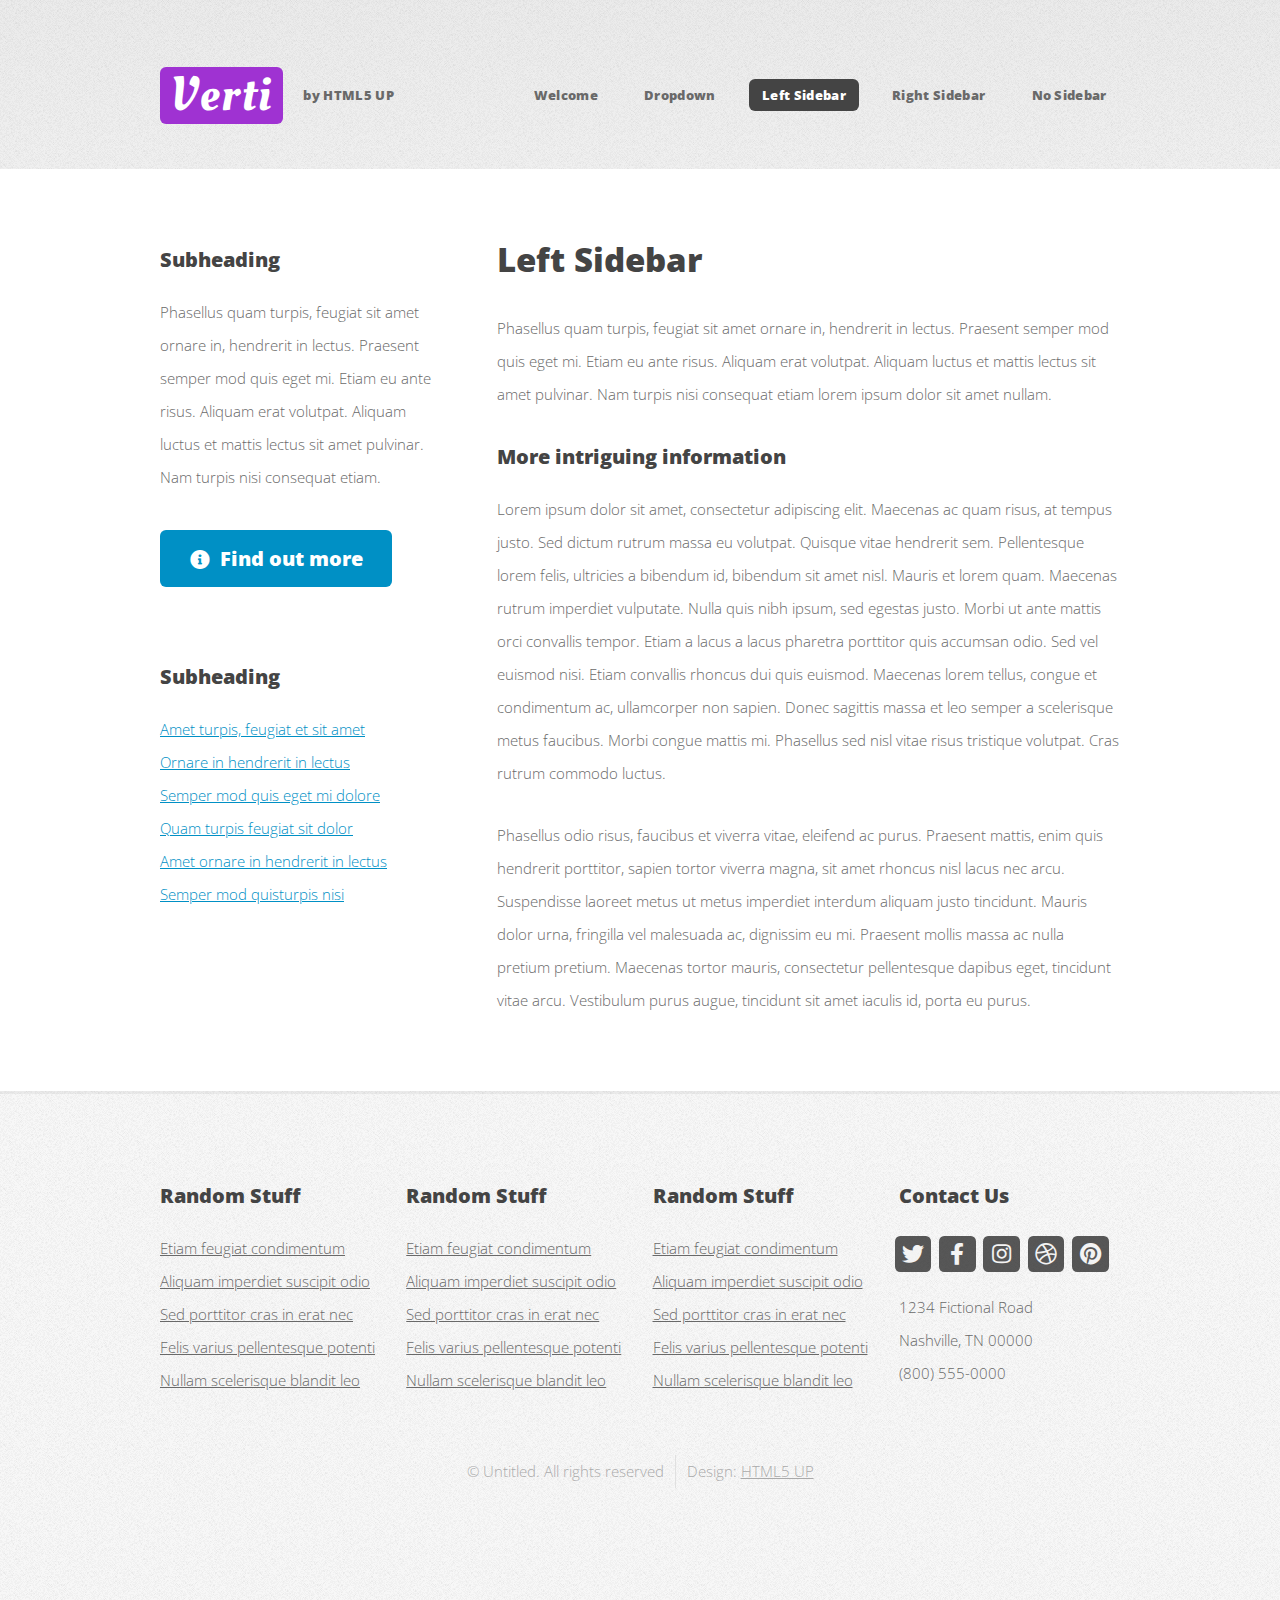
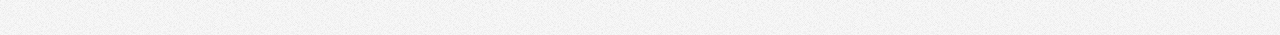
<file: left-sidebar.html>
<!DOCTYPE HTML>
<!--
	Verti by HTML5 UP
	html5up.net | @ajlkn
	Free for personal and commercial use under the CCA 3.0 license (html5up.net/license)
-->
<html>
	<head>
		<title>Verti by HTML5 UP</title>
		<meta charset="utf-8" />
		<meta name="viewport" content="width=device-width, initial-scale=1, user-scalable=no" />
		<link rel="stylesheet" href="assets/css/main.css" />
	</head>
	<body class="is-preload left-sidebar">
		<div id="page-wrapper">

			<!-- Header -->
				<div id="header-wrapper">
					<header id="header" class="container">

						<!-- Logo -->
							<div id="logo">
								<h1><a href="index.html">Verti</a></h1>
								<span>by HTML5 UP</span>
							</div>

						<!-- Nav -->
							<nav id="nav">
								<ul>
									<li><a href="index.html">Welcome</a></li>
									<li>
										<a href="#">Dropdown</a>
										<ul>
											<li><a href="#">Lorem ipsum dolor</a></li>
											<li><a href="#">Magna phasellus</a></li>
											<li>
												<a href="#">Phasellus consequat</a>
												<ul>
													<li><a href="#">Lorem ipsum dolor</a></li>
													<li><a href="#">Phasellus consequat</a></li>
													<li><a href="#">Magna phasellus</a></li>
													<li><a href="#">Etiam dolore nisl</a></li>
												</ul>
											</li>
											<li><a href="#">Veroeros feugiat</a></li>
										</ul>
									</li>
									<li class="current"><a href="left-sidebar.html">Left Sidebar</a></li>
									<li><a href="right-sidebar.html">Right Sidebar</a></li>
									<li><a href="no-sidebar.html">No Sidebar</a></li>
								</ul>
							</nav>

					</header>
				</div>

			<!-- Main -->
				<div id="main-wrapper">
					<div class="container">
						<div class="row gtr-200">
							<div class="col-4 col-12-medium">
								<div id="sidebar">

									<!-- Sidebar -->
										<section>
											<h3>Subheading</h3>
											<p>Phasellus quam turpis, feugiat sit amet ornare in, hendrerit in lectus.
											Praesent semper mod quis eget mi. Etiam eu ante risus. Aliquam erat volutpat.
											Aliquam luctus et mattis lectus sit amet pulvinar. Nam turpis nisi
											consequat etiam.</p>
											<footer>
												<a href="#" class="button icon solid fa-info-circle">Find out more</a>
											</footer>
										</section>

										<section>
											<h3>Subheading</h3>
											<ul class="style2">
												<li><a href="#">Amet turpis, feugiat et sit amet</a></li>
												<li><a href="#">Ornare in hendrerit in lectus</a></li>
												<li><a href="#">Semper mod quis eget mi dolore</a></li>
												<li><a href="#">Quam turpis feugiat sit dolor</a></li>
												<li><a href="#">Amet ornare in hendrerit in lectus</a></li>
												<li><a href="#">Semper mod quisturpis nisi</a></li>
											</ul>
										</section>

								</div>
							</div>
							<div class="col-8 col-12-medium imp-medium">
								<div id="content">

									<!-- Content -->
										<article>

											<h2>Left Sidebar</h2>

											<p>Phasellus quam turpis, feugiat sit amet ornare in, hendrerit in lectus.
											Praesent semper mod quis eget mi. Etiam eu ante risus. Aliquam erat volutpat.
											Aliquam luctus et mattis lectus sit amet pulvinar. Nam turpis nisi
											consequat etiam lorem ipsum dolor sit amet nullam.</p>

											<h3>More intriguing information</h3>
											<p>Lorem ipsum dolor sit amet, consectetur adipiscing elit. Maecenas ac quam risus, at tempus
											justo. Sed dictum rutrum massa eu volutpat. Quisque vitae hendrerit sem. Pellentesque lorem felis,
											ultricies a bibendum id, bibendum sit amet nisl. Mauris et lorem quam. Maecenas rutrum imperdiet
											vulputate. Nulla quis nibh ipsum, sed egestas justo. Morbi ut ante mattis orci convallis tempor.
											Etiam a lacus a lacus pharetra porttitor quis accumsan odio. Sed vel euismod nisi. Etiam convallis
											rhoncus dui quis euismod. Maecenas lorem tellus, congue et condimentum ac, ullamcorper non sapien.
											Donec sagittis massa et leo semper a scelerisque metus faucibus. Morbi congue mattis mi.
											Phasellus sed nisl vitae risus tristique volutpat. Cras rutrum commodo luctus.</p>

											<p>Phasellus odio risus, faucibus et viverra vitae, eleifend ac purus. Praesent mattis, enim
											quis hendrerit porttitor, sapien tortor viverra magna, sit amet rhoncus nisl lacus nec arcu.
											Suspendisse laoreet metus ut metus imperdiet interdum aliquam justo tincidunt. Mauris dolor urna,
											fringilla vel malesuada ac, dignissim eu mi. Praesent mollis massa ac nulla pretium pretium.
											Maecenas tortor mauris, consectetur pellentesque dapibus eget, tincidunt vitae arcu.
											Vestibulum purus augue, tincidunt sit amet iaculis id, porta eu purus.</p>

										</article>

								</div>
							</div>
						</div>
					</div>
				</div>

			<!-- Footer -->
				<div id="footer-wrapper">
					<footer id="footer" class="container">
						<div class="row">
							<div class="col-3 col-6-medium col-12-small">

								<!-- Links -->
									<section class="widget links">
										<h3>Random Stuff</h3>
										<ul class="style2">
											<li><a href="#">Etiam feugiat condimentum</a></li>
											<li><a href="#">Aliquam imperdiet suscipit odio</a></li>
											<li><a href="#">Sed porttitor cras in erat nec</a></li>
											<li><a href="#">Felis varius pellentesque potenti</a></li>
											<li><a href="#">Nullam scelerisque blandit leo</a></li>
										</ul>
									</section>

							</div>
							<div class="col-3 col-6-medium col-12-small">

								<!-- Links -->
									<section class="widget links">
										<h3>Random Stuff</h3>
										<ul class="style2">
											<li><a href="#">Etiam feugiat condimentum</a></li>
											<li><a href="#">Aliquam imperdiet suscipit odio</a></li>
											<li><a href="#">Sed porttitor cras in erat nec</a></li>
											<li><a href="#">Felis varius pellentesque potenti</a></li>
											<li><a href="#">Nullam scelerisque blandit leo</a></li>
										</ul>
									</section>

							</div>
							<div class="col-3 col-6-medium col-12-small">

								<!-- Links -->
									<section class="widget links">
										<h3>Random Stuff</h3>
										<ul class="style2">
											<li><a href="#">Etiam feugiat condimentum</a></li>
											<li><a href="#">Aliquam imperdiet suscipit odio</a></li>
											<li><a href="#">Sed porttitor cras in erat nec</a></li>
											<li><a href="#">Felis varius pellentesque potenti</a></li>
											<li><a href="#">Nullam scelerisque blandit leo</a></li>
										</ul>
									</section>

							</div>
							<div class="col-3 col-6-medium col-12-small">

								<!-- Contact -->
									<section class="widget contact">
										<h3>Contact Us</h3>
										<ul>
											<li><a href="#" class="icon brands fa-twitter"><span class="label">Twitter</span></a></li>
											<li><a href="#" class="icon brands fa-facebook-f"><span class="label">Facebook</span></a></li>
											<li><a href="#" class="icon brands fa-instagram"><span class="label">Instagram</span></a></li>
											<li><a href="#" class="icon brands fa-dribbble"><span class="label">Dribbble</span></a></li>
											<li><a href="#" class="icon brands fa-pinterest"><span class="label">Pinterest</span></a></li>
										</ul>
										<p>1234 Fictional Road<br />
										Nashville, TN 00000<br />
										(800) 555-0000</p>
									</section>

							</div>
						</div>
						<div class="row">
							<div class="col-12">
								<div id="copyright">
									<ul class="menu">
										<li>&copy; Untitled. All rights reserved</li><li>Design: <a href="http://html5up.net">HTML5 UP</a></li>
									</ul>
								</div>
							</div>
						</div>
					</footer>
				</div>

			</div>

		<!-- Scripts -->

			<script src="assets/js/jquery.min.js"></script>
			<script src="assets/js/jquery.dropotron.min.js"></script>
			<script src="assets/js/browser.min.js"></script>
			<script src="assets/js/breakpoints.min.js"></script>
			<script src="assets/js/util.js"></script>
			<script src="assets/js/main.js"></script>

	</body>
</html>
</file>
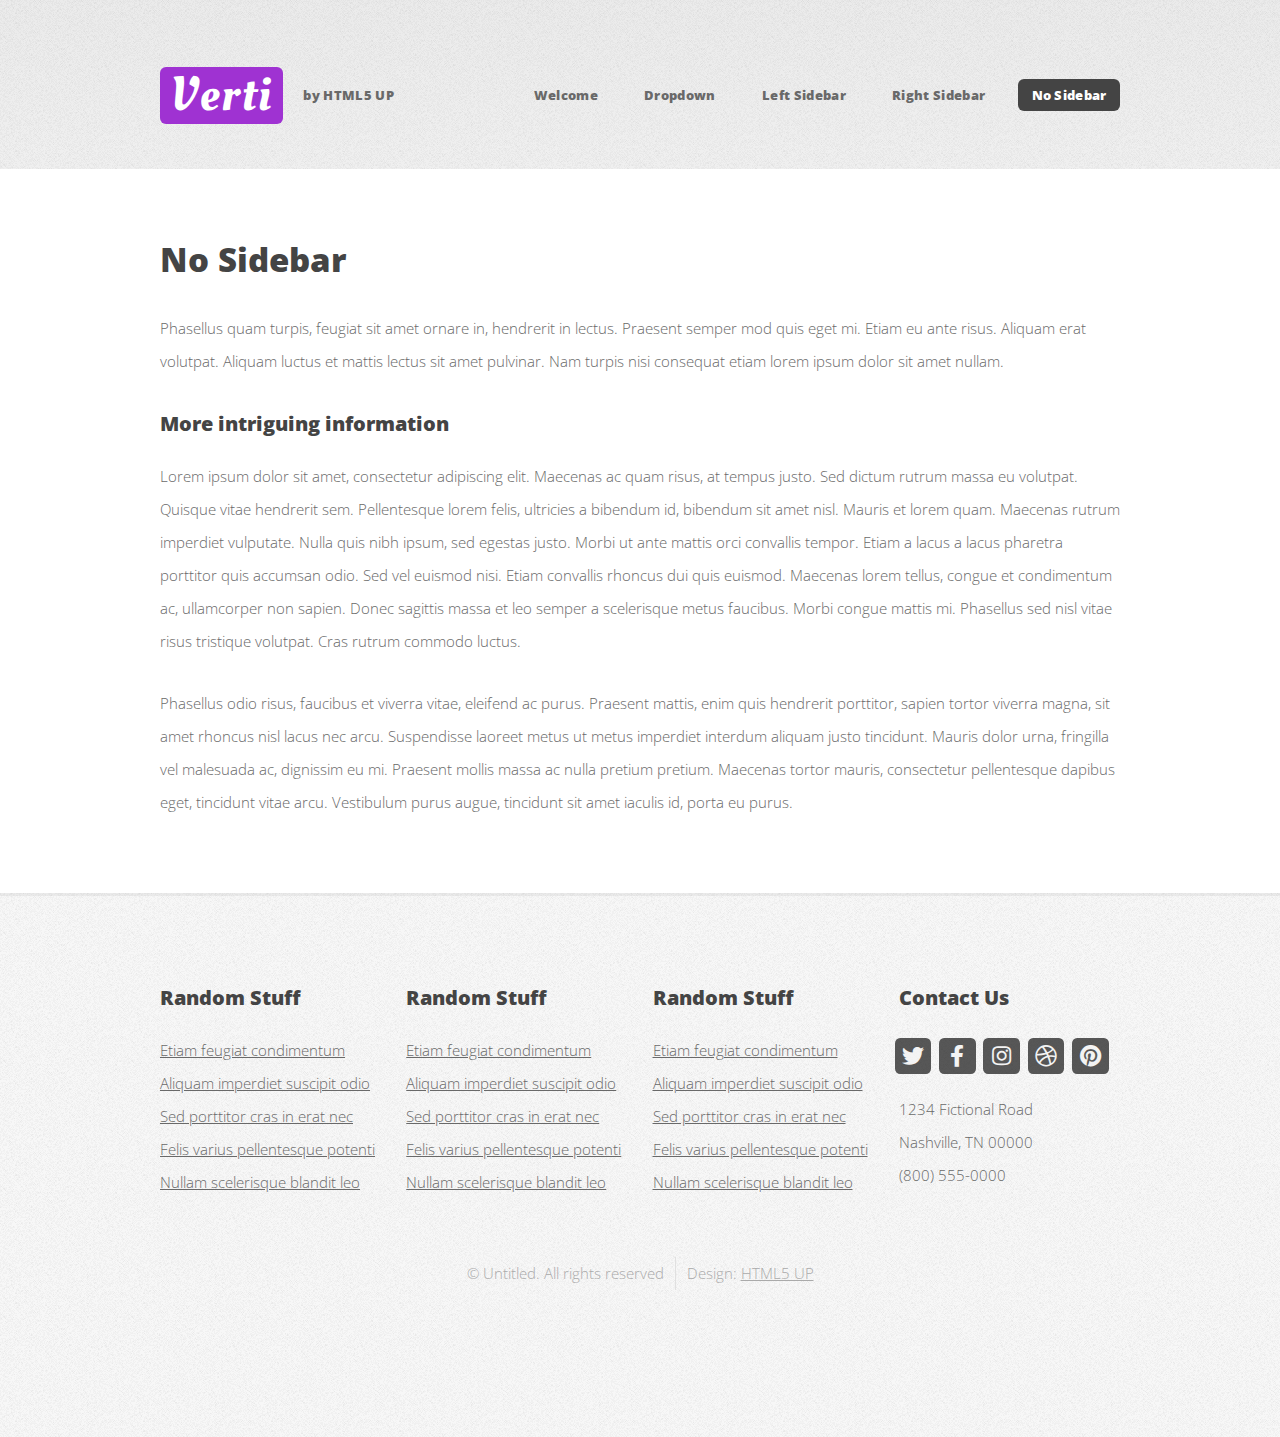
<file: no-sidebar.html>
<!DOCTYPE HTML>
<!--
	Verti by HTML5 UP
	html5up.net | @ajlkn
	Free for personal and commercial use under the CCA 3.0 license (html5up.net/license)
-->
<html>
	<head>
		<title>Verti by HTML5 UP</title>
		<meta charset="utf-8" />
		<meta name="viewport" content="width=device-width, initial-scale=1, user-scalable=no" />
		<link rel="stylesheet" href="assets/css/main.css" />
	</head>
	<body class="is-preload no-sidebar">
		<div id="page-wrapper">

			<!-- Header -->
				<div id="header-wrapper">
					<header id="header" class="container">

						<!-- Logo -->
							<div id="logo">
								<h1><a href="index.html">Verti</a></h1>
								<span>by HTML5 UP</span>
							</div>

						<!-- Nav -->
							<nav id="nav">
								<ul>
									<li><a href="index.html">Welcome</a></li>
									<li>
										<a href="#">Dropdown</a>
										<ul>
											<li><a href="#">Lorem ipsum dolor</a></li>
											<li><a href="#">Magna phasellus</a></li>
											<li>
												<a href="#">Phasellus consequat</a>
												<ul>
													<li><a href="#">Lorem ipsum dolor</a></li>
													<li><a href="#">Phasellus consequat</a></li>
													<li><a href="#">Magna phasellus</a></li>
													<li><a href="#">Etiam dolore nisl</a></li>
												</ul>
											</li>
											<li><a href="#">Veroeros feugiat</a></li>
										</ul>
									</li>
									<li><a href="left-sidebar.html">Left Sidebar</a></li>
									<li><a href="right-sidebar.html">Right Sidebar</a></li>
									<li class="current"><a href="no-sidebar.html">No Sidebar</a></li>
								</ul>
							</nav>

					</header>
				</div>

			<!-- Main -->
				<div id="main-wrapper">
					<div class="container">
						<div id="content">

							<!-- Content -->
								<article>

									<h2>No Sidebar</h2>

									<p>Phasellus quam turpis, feugiat sit amet ornare in, hendrerit in lectus.
									Praesent semper mod quis eget mi. Etiam eu ante risus. Aliquam erat volutpat.
									Aliquam luctus et mattis lectus sit amet pulvinar. Nam turpis nisi
									consequat etiam lorem ipsum dolor sit amet nullam.</p>

									<h3>More intriguing information</h3>
									<p>Lorem ipsum dolor sit amet, consectetur adipiscing elit. Maecenas ac quam risus, at tempus
									justo. Sed dictum rutrum massa eu volutpat. Quisque vitae hendrerit sem. Pellentesque lorem felis,
									ultricies a bibendum id, bibendum sit amet nisl. Mauris et lorem quam. Maecenas rutrum imperdiet
									vulputate. Nulla quis nibh ipsum, sed egestas justo. Morbi ut ante mattis orci convallis tempor.
									Etiam a lacus a lacus pharetra porttitor quis accumsan odio. Sed vel euismod nisi. Etiam convallis
									rhoncus dui quis euismod. Maecenas lorem tellus, congue et condimentum ac, ullamcorper non sapien.
									Donec sagittis massa et leo semper a scelerisque metus faucibus. Morbi congue mattis mi.
									Phasellus sed nisl vitae risus tristique volutpat. Cras rutrum commodo luctus.</p>

									<p>Phasellus odio risus, faucibus et viverra vitae, eleifend ac purus. Praesent mattis, enim
									quis hendrerit porttitor, sapien tortor viverra magna, sit amet rhoncus nisl lacus nec arcu.
									Suspendisse laoreet metus ut metus imperdiet interdum aliquam justo tincidunt. Mauris dolor urna,
									fringilla vel malesuada ac, dignissim eu mi. Praesent mollis massa ac nulla pretium pretium.
									Maecenas tortor mauris, consectetur pellentesque dapibus eget, tincidunt vitae arcu.
									Vestibulum purus augue, tincidunt sit amet iaculis id, porta eu purus.</p>

								</article>

						</div>
					</div>
				</div>

			<!-- Footer -->
				<div id="footer-wrapper">
					<footer id="footer" class="container">
						<div class="row">
							<div class="col-3 col-6-medium col-12-small">

								<!-- Links -->
									<section class="widget links">
										<h3>Random Stuff</h3>
										<ul class="style2">
											<li><a href="#">Etiam feugiat condimentum</a></li>
											<li><a href="#">Aliquam imperdiet suscipit odio</a></li>
											<li><a href="#">Sed porttitor cras in erat nec</a></li>
											<li><a href="#">Felis varius pellentesque potenti</a></li>
											<li><a href="#">Nullam scelerisque blandit leo</a></li>
										</ul>
									</section>

							</div>
							<div class="col-3 col-6-medium col-12-small">

								<!-- Links -->
									<section class="widget links">
										<h3>Random Stuff</h3>
										<ul class="style2">
											<li><a href="#">Etiam feugiat condimentum</a></li>
											<li><a href="#">Aliquam imperdiet suscipit odio</a></li>
											<li><a href="#">Sed porttitor cras in erat nec</a></li>
											<li><a href="#">Felis varius pellentesque potenti</a></li>
											<li><a href="#">Nullam scelerisque blandit leo</a></li>
										</ul>
									</section>

							</div>
							<div class="col-3 col-6-medium col-12-small">

								<!-- Links -->
									<section class="widget links">
										<h3>Random Stuff</h3>
										<ul class="style2">
											<li><a href="#">Etiam feugiat condimentum</a></li>
											<li><a href="#">Aliquam imperdiet suscipit odio</a></li>
											<li><a href="#">Sed porttitor cras in erat nec</a></li>
											<li><a href="#">Felis varius pellentesque potenti</a></li>
											<li><a href="#">Nullam scelerisque blandit leo</a></li>
										</ul>
									</section>

							</div>
							<div class="col-3 col-6-medium col-12-small">

								<!-- Contact -->
									<section class="widget contact">
										<h3>Contact Us</h3>
										<ul>
											<li><a href="#" class="icon brands fa-twitter"><span class="label">Twitter</span></a></li>
											<li><a href="#" class="icon brands fa-facebook-f"><span class="label">Facebook</span></a></li>
											<li><a href="#" class="icon brands fa-instagram"><span class="label">Instagram</span></a></li>
											<li><a href="#" class="icon brands fa-dribbble"><span class="label">Dribbble</span></a></li>
											<li><a href="#" class="icon brands fa-pinterest"><span class="label">Pinterest</span></a></li>
										</ul>
										<p>1234 Fictional Road<br />
										Nashville, TN 00000<br />
										(800) 555-0000</p>
									</section>

							</div>
						</div>
						<div class="row">
							<div class="col-12">
								<div id="copyright">
									<ul class="menu">
										<li>&copy; Untitled. All rights reserved</li><li>Design: <a href="http://html5up.net">HTML5 UP</a></li>
									</ul>
								</div>
							</div>
						</div>
					</footer>
				</div>

			</div>

		<!-- Scripts -->

			<script src="assets/js/jquery.min.js"></script>
			<script src="assets/js/jquery.dropotron.min.js"></script>
			<script src="assets/js/browser.min.js"></script>
			<script src="assets/js/breakpoints.min.js"></script>
			<script src="assets/js/util.js"></script>
			<script src="assets/js/main.js"></script>

	</body>
</html>
</file>
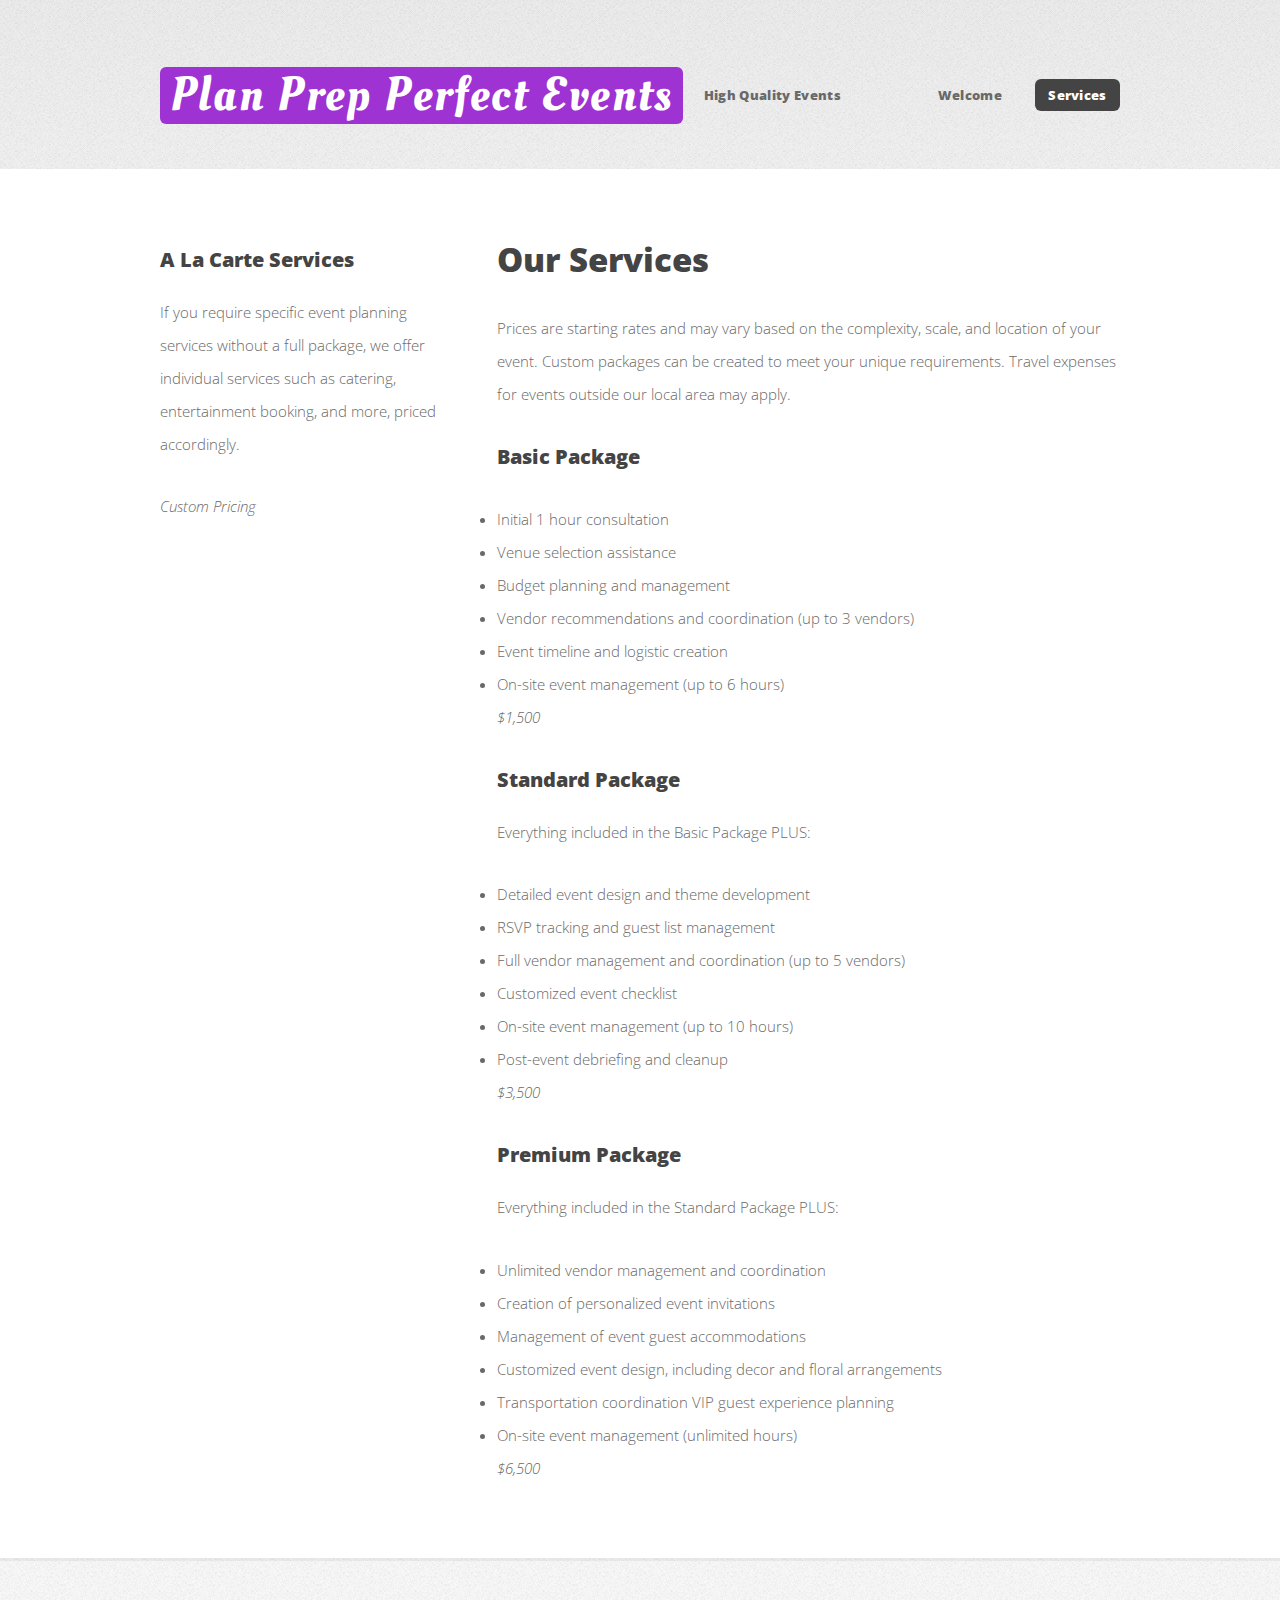
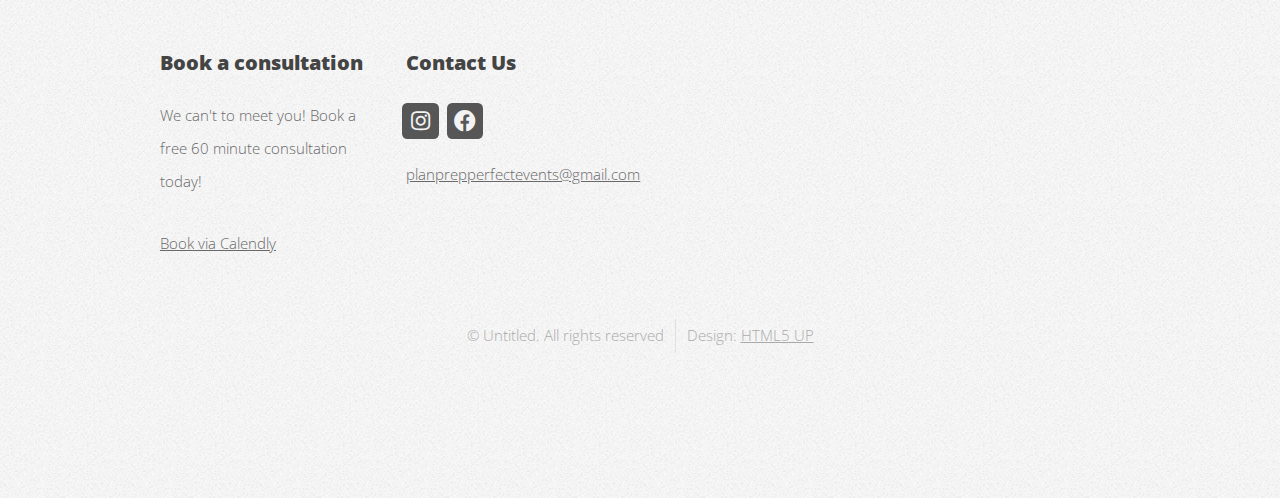
<file: packages.html>
<!DOCTYPE HTML>
<!--
	Verti by HTML5 UP
	html5up.net | @ajlkn
	Free for personal and commercial use under the CCA 3.0 license (html5up.net/license)
-->
<html>
	<head>
		<title>Verti by HTML5 UP</title>
		<meta charset="utf-8" />
		<meta name="viewport" content="width=device-width, initial-scale=1, user-scalable=no" />
		<link rel="stylesheet" href="assets/css/main.css" />
	</head>
	<body class="is-preload left-sidebar">
		<div id="page-wrapper">

			<!-- Header -->
			<div id="header-wrapper">
				<header id="header" class="container">

					<!-- Logo -->
						<div id="logo">
							<h1><a href="index.html">Plan Prep Perfect Events</a></h1>
							<span>High Quality Events</span>
						</div>

					<!-- Nav -->
						<nav id="nav">
							<ul>
								<li><a href="index.html">Welcome</a></li>
								<li class="current"><a href="packages.html">Services</a></li>
								<!-- <li>
									<a href="#">About</a>
								</li>
								<li><a href="left-sidebar.html">Services</a></li>
								<li><a href="right-sidebar.html">Inquire</a></li> -->
							</ul>
						</nav>

				</header>
			</div>

			<!-- Main -->
				<div id="main-wrapper">
					<div class="container">
						<div class="row gtr-200">
							<div class="col-4 col-12-medium">
								<div id="sidebar">

									<!-- Sidebar -->
										<section>
											<h3>A La Carte Services</h3>
											<p>If you require specific event planning services without a full package, we offer individual services such as catering, entertainment booking, and more, priced accordingly.</p>
											<i>Custom Pricing</i>
											<footer>
												<!-- <a href="#" class="button icon solid fa-info-circle">Find out more</a> -->
											</footer>
										</section>

										<!-- <section>
											<h3>Subheading</h3>
											<ul class="style2">
												<li><a href="#">Amet turpis, feugiat et sit amet</a></li>
												<li><a href="#">Ornare in hendrerit in lectus</a></li>
												<li><a href="#">Semper mod quis eget mi dolore</a></li>
												<li><a href="#">Quam turpis feugiat sit dolor</a></li>
												<li><a href="#">Amet ornare in hendrerit in lectus</a></li>
												<li><a href="#">Semper mod quisturpis nisi</a></li>
											</ul>
										</section> -->

								</div>
							</div>
							<div class="col-8 col-12-medium imp-medium">
								<div id="content">


										<article>

											<h2>Our Services</h2>

											<p>Prices are starting rates and may vary based on the complexity, scale, and location of your event. Custom packages can be created to meet your unique requirements.
 Travel expenses for events outside our local area may apply.</p>

											<h3>Basic Package</h3>
											<p>
													<li>Initial 1 hour consultation</li>
													<li>Venue selection assistance </li>
													<li>Budget planning and management </li>
													<li>Vendor recommendations and coordination (up to 3 vendors) </li>
													<li>Event timeline and logistic creation </li>
													<li>On-site event management (up to 6 hours) </li>
											<i>$1,500</i>	</p>

											<h3>Standard Package</h3>
											<p>Everything included in the Basic Package PLUS:
													<li>Detailed event design and theme development </li>
													<li>RSVP tracking and guest list management </li>
													<li>Full vendor management and coordination (up to 5 vendors)  </li>
													<li>Customized event checklist  </li>
													<li>On-site event management (up to 10 hours) </li>
													<li>Post-event debriefing and cleanup </li>
											<i>$3,500</i>	</p>

											<h3>Premium Package</h3>
											<p>Everything included in the Standard Package PLUS:
													<li>Unlimited vendor management and coordination  </li>
													<li>	Creation of personalized event invitations  </li>
													<li>	Management of event guest accommodations   </li>
													<li>Customized event design, including decor and floral arrangements  </li>
													<li>Transportation coordination VIP guest experience planning </li>
													<li>On-site event management (unlimited hours) </li>
											<i>$6,500</i>	</p>

										</article>

								</div>
							</div>
						</div>
					</div>
				</div>

			<!-- Footer -->
				<div id="footer-wrapper">
					<footer id="footer" class="container">

						<div class="row">
							<div class="col-3 col-6-medium col-12-small">

<!--
									<section class="widget links">
										<h3>Random Stuff</h3>
										<ul class="style2">
											<li><a href="#">Etiam feugiat condimentum</a></li>
											<li><a href="#">Aliquam imperdiet suscipit odio</a></li>
											<li><a href="#">Sed porttitor cras in erat nec</a></li>
											<li><a href="#">Felis varius pellentesque potenti</a></li>
											<li><a href="#">Nullam scelerisque blandit leo</a></li>
										</ul>
									</section>

							</div>
							<div class="col-3 col-6-medium col-12-small">


									<section class="widget links">
										<h3>Random Stuff</h3>
										<ul class="style2">
											<li><a href="#">Etiam feugiat condimentum</a></li>
											<li><a href="#">Aliquam imperdiet suscipit odio</a></li>
											<li><a href="#">Sed porttitor cras in erat nec</a></li>
											<li><a href="#">Felis varius pellentesque potenti</a></li>
											<li><a href="#">Nullam scelerisque blandit leo</a></li>
										</ul>
									</section>

							</div>
							<div class="col-3 col-6-medium col-12-small">


									<section class="widget links">
										<h3>Random Stuff</h3>
										<ul class="style2">
											<li><a href="#">Etiam feugiat condimentum</a></li>
											<li><a href="#">Aliquam imperdiet suscipit odio</a></li>
											<li><a href="#">Sed porttitor cras in erat nec</a></li>
											<li><a href="#">Felis varius pellentesque potenti</a></li>
											<li><a href="#">Nullam scelerisque blandit leo</a></li>
										</ul>
									</section>

							</div>-->
							<section class="widget links">
								<h3>Book a consultation</h3>
								<ul class="style2">
									<p>We can't to meet you! Book a free 60 minute consultation today!</p>
									<li><a href="https://wwww.calendly.com/planprepperfectevents">Book via Calendly</a></li>
								</ul>
							</section>

				</div>
					<div class="col-3 col-6-medium col-12-small">

						<!-- Contact -->
							<section class="widget contact last">
								<h3>Contact Us</h3>
								<ul>
									<li><a href="https://www.instagram.com/plan_prep_perfect_events/" class="icon brands fa-instagram"><span class="label">Instagram</span></a></li>
							<li><a href="https://www.facebook.com/planprepperfectevents/" class="icon brands fa-facebook"><span class="label">Facebook</span></a></li>
								</ul>
								<p><a href="mailto:planprepperfectevents@gmail.com">planprepperfectevents@gmail.com</a></p>
							</section>

							</div>
						</div>
						<div class="row">
							<div class="col-12">
								<div id="copyright">
									<ul class="menu">
										<li>&copy; Untitled. All rights reserved</li><li>Design: <a href="http://html5up.net">HTML5 UP</a></li>

									</ul>
								</div>
							</div>
						</div>
					</footer>
				</div>

			</div>

		<!-- Scripts -->

			<script src="assets/js/jquery.min.js"></script>
			<script src="assets/js/jquery.dropotron.min.js"></script>
			<script src="assets/js/browser.min.js"></script>
			<script src="assets/js/breakpoints.min.js"></script>
			<script src="assets/js/util.js"></script>
			<script src="assets/js/main.js"></script>

	</body>
</html>
</file>
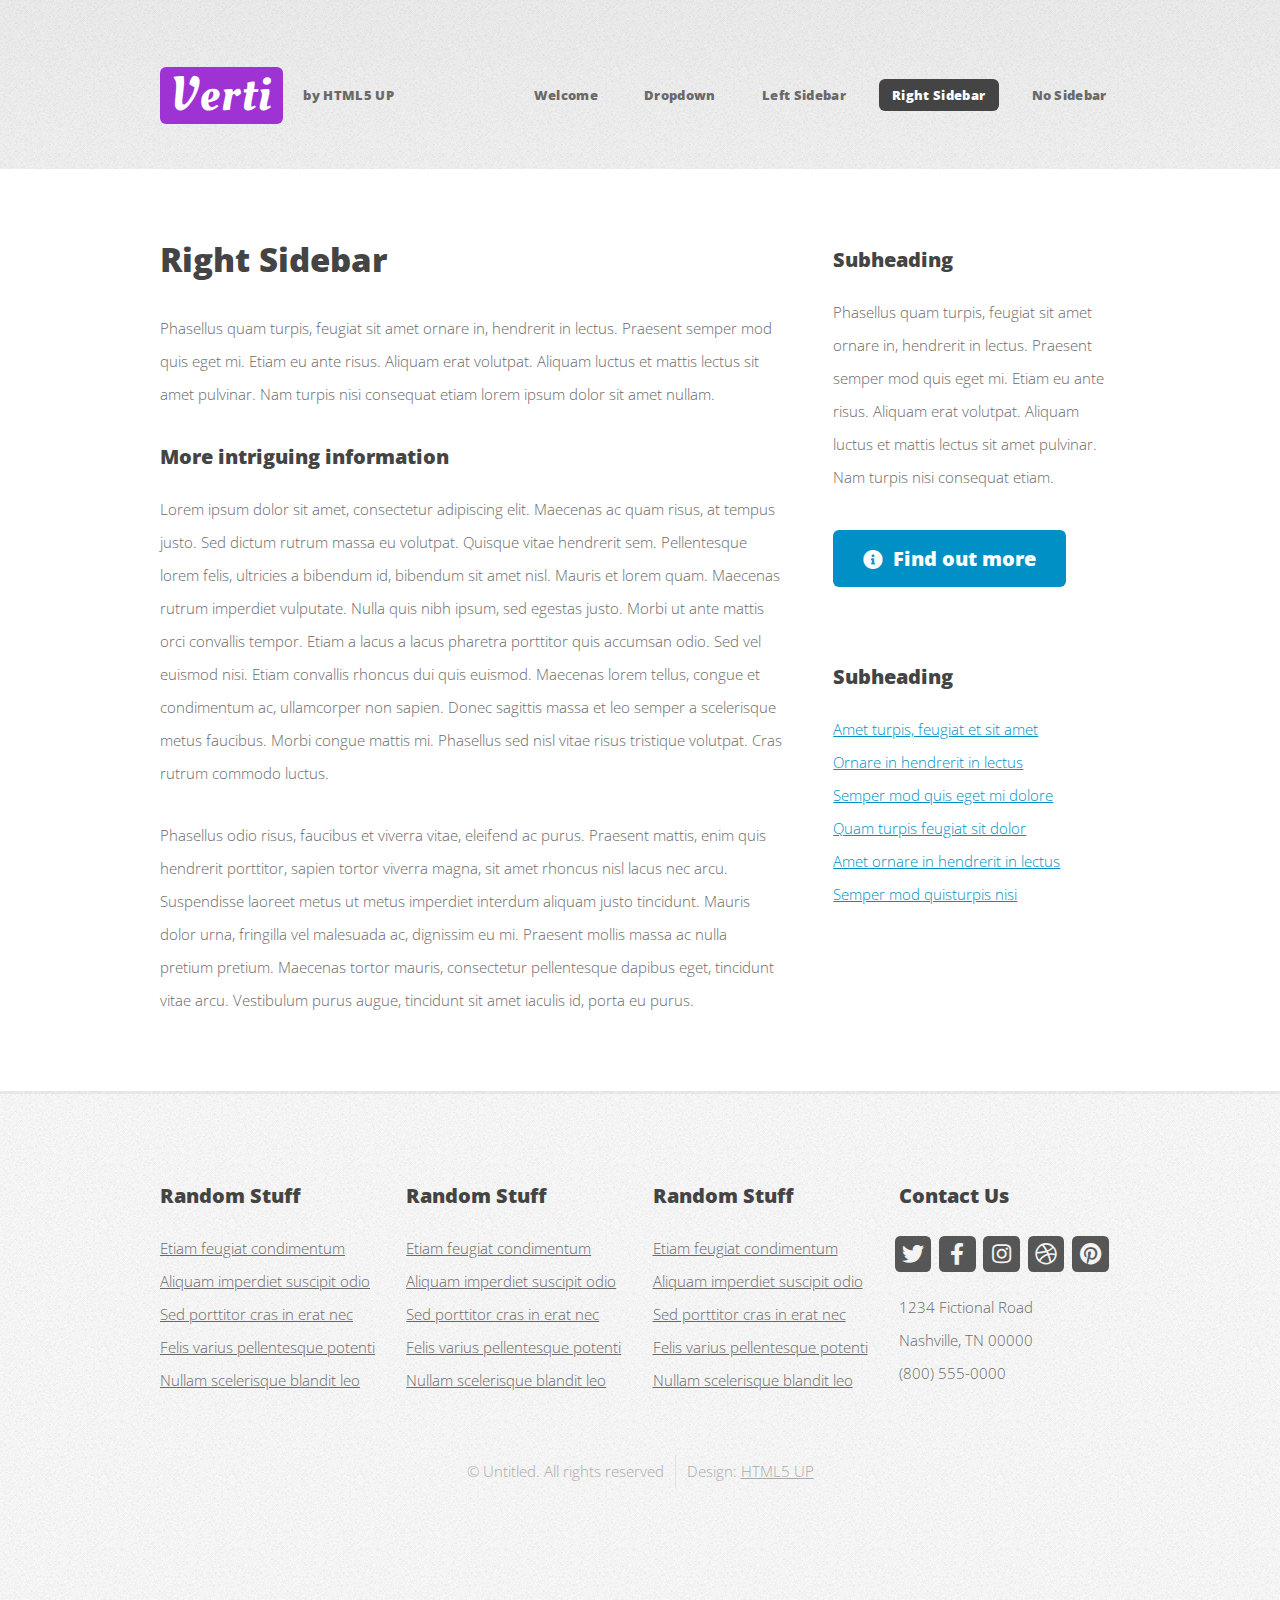
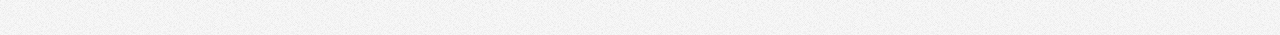
<file: right-sidebar.html>
<!DOCTYPE HTML>
<!--
	Verti by HTML5 UP
	html5up.net | @ajlkn
	Free for personal and commercial use under the CCA 3.0 license (html5up.net/license)
-->
<html>
	<head>
		<title>Verti by HTML5 UP</title>
		<meta charset="utf-8" />
		<meta name="viewport" content="width=device-width, initial-scale=1, user-scalable=no" />
		<link rel="stylesheet" href="assets/css/main.css" />
	</head>
	<body class="is-preload right-sidebar">
		<div id="page-wrapper">

			<!-- Header -->
				<div id="header-wrapper">
					<header id="header" class="container">

						<!-- Logo -->
							<div id="logo">
								<h1><a href="index.html">Verti</a></h1>
								<span>by HTML5 UP</span>
							</div>

						<!-- Nav -->
							<nav id="nav">
								<ul>
									<li><a href="index.html">Welcome</a></li>
									<li>
										<a href="#">Dropdown</a>
										<ul>
											<li><a href="#">Lorem ipsum dolor</a></li>
											<li><a href="#">Magna phasellus</a></li>
											<li>
												<a href="#">Phasellus consequat</a>
												<ul>
													<li><a href="#">Lorem ipsum dolor</a></li>
													<li><a href="#">Phasellus consequat</a></li>
													<li><a href="#">Magna phasellus</a></li>
													<li><a href="#">Etiam dolore nisl</a></li>
												</ul>
											</li>
											<li><a href="#">Veroeros feugiat</a></li>
										</ul>
									</li>
									<li><a href="left-sidebar.html">Left Sidebar</a></li>
									<li class="current"><a href="right-sidebar.html">Right Sidebar</a></li>
									<li><a href="no-sidebar.html">No Sidebar</a></li>
								</ul>
							</nav>

					</header>
				</div>

			<!-- Main -->
				<div id="main-wrapper">
					<div class="container">
						<div class="row gtr-200">
							<div class="col-8 col-12-medium">
								<div id="content">

									<!-- Content -->
										<article>

											<h2>Right Sidebar</h2>

											<p>Phasellus quam turpis, feugiat sit amet ornare in, hendrerit in lectus.
											Praesent semper mod quis eget mi. Etiam eu ante risus. Aliquam erat volutpat.
											Aliquam luctus et mattis lectus sit amet pulvinar. Nam turpis nisi
											consequat etiam lorem ipsum dolor sit amet nullam.</p>

											<h3>More intriguing information</h3>
											<p>Lorem ipsum dolor sit amet, consectetur adipiscing elit. Maecenas ac quam risus, at tempus
											justo. Sed dictum rutrum massa eu volutpat. Quisque vitae hendrerit sem. Pellentesque lorem felis,
											ultricies a bibendum id, bibendum sit amet nisl. Mauris et lorem quam. Maecenas rutrum imperdiet
											vulputate. Nulla quis nibh ipsum, sed egestas justo. Morbi ut ante mattis orci convallis tempor.
											Etiam a lacus a lacus pharetra porttitor quis accumsan odio. Sed vel euismod nisi. Etiam convallis
											rhoncus dui quis euismod. Maecenas lorem tellus, congue et condimentum ac, ullamcorper non sapien.
											Donec sagittis massa et leo semper a scelerisque metus faucibus. Morbi congue mattis mi.
											Phasellus sed nisl vitae risus tristique volutpat. Cras rutrum commodo luctus.</p>

											<p>Phasellus odio risus, faucibus et viverra vitae, eleifend ac purus. Praesent mattis, enim
											quis hendrerit porttitor, sapien tortor viverra magna, sit amet rhoncus nisl lacus nec arcu.
											Suspendisse laoreet metus ut metus imperdiet interdum aliquam justo tincidunt. Mauris dolor urna,
											fringilla vel malesuada ac, dignissim eu mi. Praesent mollis massa ac nulla pretium pretium.
											Maecenas tortor mauris, consectetur pellentesque dapibus eget, tincidunt vitae arcu.
											Vestibulum purus augue, tincidunt sit amet iaculis id, porta eu purus.</p>

										</article>

								</div>
							</div>
							<div class="col-4 col-12-medium">
								<div id="sidebar">

									<!-- Sidebar -->
										<section>
											<h3>Subheading</h3>
											<p>Phasellus quam turpis, feugiat sit amet ornare in, hendrerit in lectus.
											Praesent semper mod quis eget mi. Etiam eu ante risus. Aliquam erat volutpat.
											Aliquam luctus et mattis lectus sit amet pulvinar. Nam turpis nisi
											consequat etiam.</p>
											<footer>
												<a href="#" class="button icon solid fa-info-circle">Find out more</a>
											</footer>
										</section>

										<section>
											<h3>Subheading</h3>
											<ul class="style2">
												<li><a href="#">Amet turpis, feugiat et sit amet</a></li>
												<li><a href="#">Ornare in hendrerit in lectus</a></li>
												<li><a href="#">Semper mod quis eget mi dolore</a></li>
												<li><a href="#">Quam turpis feugiat sit dolor</a></li>
												<li><a href="#">Amet ornare in hendrerit in lectus</a></li>
												<li><a href="#">Semper mod quisturpis nisi</a></li>
											</ul>
										</section>

								</div>
							</div>
						</div>
					</div>
				</div>

			<!-- Footer -->
				<div id="footer-wrapper">
					<footer id="footer" class="container">
						<div class="row">
							<div class="col-3 col-6-medium col-12-small">

								<!-- Links -->
									<section class="widget links">
										<h3>Random Stuff</h3>
										<ul class="style2">
											<li><a href="#">Etiam feugiat condimentum</a></li>
											<li><a href="#">Aliquam imperdiet suscipit odio</a></li>
											<li><a href="#">Sed porttitor cras in erat nec</a></li>
											<li><a href="#">Felis varius pellentesque potenti</a></li>
											<li><a href="#">Nullam scelerisque blandit leo</a></li>
										</ul>
									</section>

							</div>
							<div class="col-3 col-6-medium col-12-small">

								<!-- Links -->
									<section class="widget links">
										<h3>Random Stuff</h3>
										<ul class="style2">
											<li><a href="#">Etiam feugiat condimentum</a></li>
											<li><a href="#">Aliquam imperdiet suscipit odio</a></li>
											<li><a href="#">Sed porttitor cras in erat nec</a></li>
											<li><a href="#">Felis varius pellentesque potenti</a></li>
											<li><a href="#">Nullam scelerisque blandit leo</a></li>
										</ul>
									</section>

							</div>
							<div class="col-3 col-6-medium col-12-small">

								<!-- Links -->
									<section class="widget links">
										<h3>Random Stuff</h3>
										<ul class="style2">
											<li><a href="#">Etiam feugiat condimentum</a></li>
											<li><a href="#">Aliquam imperdiet suscipit odio</a></li>
											<li><a href="#">Sed porttitor cras in erat nec</a></li>
											<li><a href="#">Felis varius pellentesque potenti</a></li>
											<li><a href="#">Nullam scelerisque blandit leo</a></li>
										</ul>
									</section>

							</div>
							<div class="col-3 col-6-medium col-12-small">

								<!-- Contact -->
									<section class="widget contact">
										<h3>Contact Us</h3>
										<ul>
											<li><a href="#" class="icon brands fa-twitter"><span class="label">Twitter</span></a></li>
											<li><a href="#" class="icon brands fa-facebook-f"><span class="label">Facebook</span></a></li>
											<li><a href="#" class="icon brands fa-instagram"><span class="label">Instagram</span></a></li>
											<li><a href="#" class="icon brands fa-dribbble"><span class="label">Dribbble</span></a></li>
											<li><a href="#" class="icon brands fa-pinterest"><span class="label">Pinterest</span></a></li>
										</ul>
										<p>1234 Fictional Road<br />
										Nashville, TN 00000<br />
										(800) 555-0000</p>
									</section>

							</div>
						</div>
						<div class="row">
							<div class="col-12">
								<div id="copyright">
									<ul class="menu">
										<li>&copy; Untitled. All rights reserved</li><li>Design: <a href="http://html5up.net">HTML5 UP</a></li>
									</ul>
								</div>
							</div>
						</div>
					</footer>
				</div>

			</div>

		<!-- Scripts -->

			<script src="assets/js/jquery.min.js"></script>
			<script src="assets/js/jquery.dropotron.min.js"></script>
			<script src="assets/js/browser.min.js"></script>
			<script src="assets/js/breakpoints.min.js"></script>
			<script src="assets/js/util.js"></script>
			<script src="assets/js/main.js"></script>

	</body>
</html>
</file>
<file: assets/css/main.css>
@import url("fontawesome-all.min.css");
@import url("https://fonts.googleapis.com/css?family=Oleo+Script:400|Open+Sans:300,300italic,600,600italic,800");

/*
	Verti by HTML5 UP
	html5up.net | @ajlkn
	Free for personal and commercial use under the CCA 3.0 license (html5up.net/license)
*/

html, body, div, span, applet, object,
iframe, h1, h2, h3, h4, h5, h6, p, blockquote,
pre, a, abbr, acronym, address, big, cite,
code, del, dfn, em, img, ins, kbd, q, s, samp,
small, strike, strong, sub, sup, tt, var, b,
u, i, center, dl, dt, dd, ol, ul, li, fieldset,
form, label, legend, table, caption, tbody,
tfoot, thead, tr, th, td, article, aside,
canvas, details, embed, figure, figcaption,
footer, header, hgroup, menu, nav, output, ruby,
section, summary, time, mark, audio, video {
	margin: 0;
	padding: 0;
	border: 0;
	font-size: 100%;
	font: inherit;
	vertical-align: baseline;}

article, aside, details, figcaption, figure,
footer, header, hgroup, menu, nav, section {
	display: block;}

body {
	line-height: 1;
}

ol, ul {
	list-style: none;
}

blockquote, q {
	quotes: none;
}

	blockquote:before, blockquote:after, q:before, q:after {
		content: '';
		content: none;
	}

table {
	border-collapse: collapse;
	border-spacing: 0;
}

body {
	-webkit-text-size-adjust: none;
}

mark {
	background-color: transparent;
	color: inherit;
}

input::-moz-focus-inner {
	border: 0;
	padding: 0;
}

input, select, textarea {
	-moz-appearance: none;
	-webkit-appearance: none;
	-ms-appearance: none;
	appearance: none;
}

/* Basic */

	@-ms-viewport {
		width: device-width;
	}

	html {
		box-sizing: border-box;
	}

	*, *:before, *:after {
		box-sizing: inherit;
	}

	body {
		background-image: -moz-linear-gradient(top, rgba(0, 0, 0, 0.05), rgba(0, 0, 0, 0)), url("images/bg01.png");
		background-image: -webkit-linear-gradient(top, rgba(0, 0, 0, 0.05), rgba(0, 0, 0, 0)), url("images/bg01.png");
		background-image: -ms-linear-gradient(top, rgba(0, 0, 0, 0.05), rgba(0, 0, 0, 0)), url("images/bg01.png");
		background-image: linear-gradient(top, rgba(0, 0, 0, 0.05), rgba(0, 0, 0, 0)), url("images/bg01.png");
		background-color: #f7f7f7;
		background-position: top left, top left;
		background-repeat: repeat-x, repeat;
		background-size: 100% 30em, auto;
		font-family: 'Open Sans', sans-serif;
		font-size: 13pt;
		color: #696969;
		font-weight: 300;
		line-height: 2.25em;
	}

		body.is-preload *, body.is-preload *:before, body.is-preload *:after {
			-moz-animation: none !important;
			-webkit-animation: none !important;
			-ms-animation: none !important;
			animation: none !important;
			-moz-transition: none !important;
			-webkit-transition: none !important;
			-ms-transition: none !important;
			transition: none !important;
		}

	input, select, textarea {
		font-family: 'Open Sans', sans-serif;
		font-size: 13pt;
		color: #696969;
		font-weight: 300;
		line-height: 2.25em;
	}

	a {
		color: #0090c5;
		text-decoration: underline;
	}

		a:hover {
			text-decoration: none;
		}

	h1, h2, h3, h4, h5, h6 {
		color: #444;
		font-weight: 800;
	}

		h1 a, h2 a, h3 a, h4 a, h5 a, h6 a {
			color: inherit;
			text-decoration: none;
			outline: 0;
		}

	h2 {
		font-size: 2.25em;
		margin: 0 0 1.1em 0;
		line-height: 1em;
	}

	h3 {
		font-size: 1.35em;
		margin: 0 0 1em 0;
	}

	b, strong {
		font-weight: 600;
		color: #444;
	}

	i, em {
		font-style: italic;
	}

	br.clear {
		clear: both;
	}

	sub {
		position: relative;
		top: 0.5em;
		font-size: 0.8em;
	}

	sup {
		position: relative;
		top: -0.5em;
		font-size: 0.8em;
	}

	hr {
		border: 0;
		border-top: solid 1px #eee;
	}

	blockquote {
		border-left: solid 0.5em #eee;
		padding: 1em 0 1em 2em;
		font-style: italic;
	}

	p, ul, ol, dl, table {
		margin-bottom: 2em;
	}

/* Container */

	.container {
		margin: 0 auto;
		max-width: 100%;
		width: 1400px;
	}

		@media screen and (max-width: 1680px) {

			.container {
				width: 1200px;
			}

		}

		@media screen and (max-width: 1280px) {

			.container {
				width: 960px;
			}

		}

		@media screen and (max-width: 980px) {

			.container {
				width: 90%;
			}

		}

		@media screen and (max-width: 736px) {

			.container {
				width: 100%;
			}

		}

/* Row */

	.row {
		display: flex;
		flex-wrap: wrap;
		box-sizing: border-box;
		align-items: stretch;
	}

		.row > * {
			box-sizing: border-box;
		}

		.row.gtr-uniform > * > :last-child {
			margin-bottom: 0;
		}

		.row.aln-left {
			justify-content: flex-start;
		}

		.row.aln-center {
			justify-content: center;
		}

		.row.aln-right {
			justify-content: flex-end;
		}

		.row.aln-top {
			align-items: flex-start;
		}

		.row.aln-middle {
			align-items: center;
		}

		.row.aln-bottom {
			align-items: flex-end;
		}

		.row > .imp {
			order: -1;
		}

		.row > .col-1 {
			width: 8.33333%;
		}

		.row > .off-1 {
			margin-left: 8.33333%;
		}

		.row > .col-2 {
			width: 16.66667%;
		}

		.row > .off-2 {
			margin-left: 16.66667%;
		}

		.row > .col-3 {
			width: 25%;
		}

		.row > .off-3 {
			margin-left: 25%;
		}

		.row > .col-4 {
			width: 33.33333%;
		}

		.row > .off-4 {
			margin-left: 33.33333%;
		}

		.row > .col-5 {
			width: 41.66667%;
		}

		.row > .off-5 {
			margin-left: 41.66667%;
		}

		.row > .col-6 {
			width: 50%;
		}

		.row > .off-6 {
			margin-left: 50%;
		}

		.row > .col-7 {
			width: 58.33333%;
		}

		.row > .off-7 {
			margin-left: 58.33333%;
		}

		.row > .col-8 {
			width: 66.66667%;
		}

		.row > .off-8 {
			margin-left: 66.66667%;
		}

		.row > .col-9 {
			width: 75%;
		}

		.row > .off-9 {
			margin-left: 75%;
		}

		.row > .col-10 {
			width: 83.33333%;
		}

		.row > .off-10 {
			margin-left: 83.33333%;
		}

		.row > .col-11 {
			width: 91.66667%;
		}

		.row > .off-11 {
			margin-left: 91.66667%;
		}

		.row > .col-12 {
			width: 100%;
		}

		.row > .off-12 {
			margin-left: 100%;
		}

		.row.gtr-0 {
			margin-top: 0px;
			margin-left: 0px;
		}

			.row.gtr-0 > * {
				padding: 0px 0 0 0px;
			}

			.row.gtr-0.gtr-uniform {
				margin-top: 0px;
			}

				.row.gtr-0.gtr-uniform > * {
					padding-top: 0px;
				}

		.row.gtr-25 {
			margin-top: -10px;
			margin-left: -10px;
		}

			.row.gtr-25 > * {
				padding: 10px 0 0 10px;
			}

			.row.gtr-25.gtr-uniform {
				margin-top: -10px;
			}

				.row.gtr-25.gtr-uniform > * {
					padding-top: 10px;
				}

		.row.gtr-50 {
			margin-top: -20px;
			margin-left: -20px;
		}

			.row.gtr-50 > * {
				padding: 20px 0 0 20px;
			}

			.row.gtr-50.gtr-uniform {
				margin-top: -20px;
			}

				.row.gtr-50.gtr-uniform > * {
					padding-top: 20px;
				}

		.row {
			margin-top: -40px;
			margin-left: -40px;
		}

			.row > * {
				padding: 40px 0 0 40px;
			}

			.row.gtr-uniform {
				margin-top: -40px;
			}

				.row.gtr-uniform > * {
					padding-top: 40px;
				}

		.row.gtr-150 {
			margin-top: -60px;
			margin-left: -60px;
		}

			.row.gtr-150 > * {
				padding: 60px 0 0 60px;
			}

			.row.gtr-150.gtr-uniform {
				margin-top: -60px;
			}

				.row.gtr-150.gtr-uniform > * {
					padding-top: 60px;
				}

		.row.gtr-200 {
			margin-top: -80px;
			margin-left: -80px;
		}

			.row.gtr-200 > * {
				padding: 80px 0 0 80px;
			}

			.row.gtr-200.gtr-uniform {
				margin-top: -80px;
			}

				.row.gtr-200.gtr-uniform > * {
					padding-top: 80px;
				}

		@media screen and (max-width: 1680px) {

			.row {
				display: flex;
				flex-wrap: wrap;
				box-sizing: border-box;
				align-items: stretch;
			}

				.row > * {
					box-sizing: border-box;
				}

				.row.gtr-uniform > * > :last-child {
					margin-bottom: 0;
				}

				.row.aln-left {
					justify-content: flex-start;
				}

				.row.aln-center {
					justify-content: center;
				}

				.row.aln-right {
					justify-content: flex-end;
				}

				.row.aln-top {
					align-items: flex-start;
				}

				.row.aln-middle {
					align-items: center;
				}

				.row.aln-bottom {
					align-items: flex-end;
				}

				.row > .imp-xlarge {
					order: -1;
				}

				.row > .col-1-xlarge {
					width: 8.33333%;
				}

				.row > .off-1-xlarge {
					margin-left: 8.33333%;
				}

				.row > .col-2-xlarge {
					width: 16.66667%;
				}

				.row > .off-2-xlarge {
					margin-left: 16.66667%;
				}

				.row > .col-3-xlarge {
					width: 25%;
				}

				.row > .off-3-xlarge {
					margin-left: 25%;
				}

				.row > .col-4-xlarge {
					width: 33.33333%;
				}

				.row > .off-4-xlarge {
					margin-left: 33.33333%;
				}

				.row > .col-5-xlarge {
					width: 41.66667%;
				}

				.row > .off-5-xlarge {
					margin-left: 41.66667%;
				}

				.row > .col-6-xlarge {
					width: 50%;
				}

				.row > .off-6-xlarge {
					margin-left: 50%;
				}

				.row > .col-7-xlarge {
					width: 58.33333%;
				}

				.row > .off-7-xlarge {
					margin-left: 58.33333%;
				}

				.row > .col-8-xlarge {
					width: 66.66667%;
				}

				.row > .off-8-xlarge {
					margin-left: 66.66667%;
				}

				.row > .col-9-xlarge {
					width: 75%;
				}

				.row > .off-9-xlarge {
					margin-left: 75%;
				}

				.row > .col-10-xlarge {
					width: 83.33333%;
				}

				.row > .off-10-xlarge {
					margin-left: 83.33333%;
				}

				.row > .col-11-xlarge {
					width: 91.66667%;
				}

				.row > .off-11-xlarge {
					margin-left: 91.66667%;
				}

				.row > .col-12-xlarge {
					width: 100%;
				}

				.row > .off-12-xlarge {
					margin-left: 100%;
				}

				.row.gtr-0 {
					margin-top: 0px;
					margin-left: 0px;
				}

					.row.gtr-0 > * {
						padding: 0px 0 0 0px;
					}

					.row.gtr-0.gtr-uniform {
						margin-top: 0px;
					}

						.row.gtr-0.gtr-uniform > * {
							padding-top: 0px;
						}

				.row.gtr-25 {
					margin-top: -10px;
					margin-left: -10px;
				}

					.row.gtr-25 > * {
						padding: 10px 0 0 10px;
					}

					.row.gtr-25.gtr-uniform {
						margin-top: -10px;
					}

						.row.gtr-25.gtr-uniform > * {
							padding-top: 10px;
						}

				.row.gtr-50 {
					margin-top: -20px;
					margin-left: -20px;
				}

					.row.gtr-50 > * {
						padding: 20px 0 0 20px;
					}

					.row.gtr-50.gtr-uniform {
						margin-top: -20px;
					}

						.row.gtr-50.gtr-uniform > * {
							padding-top: 20px;
						}

				.row {
					margin-top: -40px;
					margin-left: -40px;
				}

					.row > * {
						padding: 40px 0 0 40px;
					}

					.row.gtr-uniform {
						margin-top: -40px;
					}

						.row.gtr-uniform > * {
							padding-top: 40px;
						}

				.row.gtr-150 {
					margin-top: -60px;
					margin-left: -60px;
				}

					.row.gtr-150 > * {
						padding: 60px 0 0 60px;
					}

					.row.gtr-150.gtr-uniform {
						margin-top: -60px;
					}

						.row.gtr-150.gtr-uniform > * {
							padding-top: 60px;
						}

				.row.gtr-200 {
					margin-top: -80px;
					margin-left: -80px;
				}

					.row.gtr-200 > * {
						padding: 80px 0 0 80px;
					}

					.row.gtr-200.gtr-uniform {
						margin-top: -80px;
					}

						.row.gtr-200.gtr-uniform > * {
							padding-top: 80px;
						}

		}

		@media screen and (max-width: 1280px) {

			.row {
				display: flex;
				flex-wrap: wrap;
				box-sizing: border-box;
				align-items: stretch;
			}

				.row > * {
					box-sizing: border-box;
				}

				.row.gtr-uniform > * > :last-child {
					margin-bottom: 0;
				}

				.row.aln-left {
					justify-content: flex-start;
				}

				.row.aln-center {
					justify-content: center;
				}

				.row.aln-right {
					justify-content: flex-end;
				}

				.row.aln-top {
					align-items: flex-start;
				}

				.row.aln-middle {
					align-items: center;
				}

				.row.aln-bottom {
					align-items: flex-end;
				}

				.row > .imp-large {
					order: -1;
				}

				.row > .col-1-large {
					width: 8.33333%;
				}

				.row > .off-1-large {
					margin-left: 8.33333%;
				}

				.row > .col-2-large {
					width: 16.66667%;
				}

				.row > .off-2-large {
					margin-left: 16.66667%;
				}

				.row > .col-3-large {
					width: 25%;
				}

				.row > .off-3-large {
					margin-left: 25%;
				}

				.row > .col-4-large {
					width: 33.33333%;
				}

				.row > .off-4-large {
					margin-left: 33.33333%;
				}

				.row > .col-5-large {
					width: 41.66667%;
				}

				.row > .off-5-large {
					margin-left: 41.66667%;
				}

				.row > .col-6-large {
					width: 50%;
				}

				.row > .off-6-large {
					margin-left: 50%;
				}

				.row > .col-7-large {
					width: 58.33333%;
				}

				.row > .off-7-large {
					margin-left: 58.33333%;
				}

				.row > .col-8-large {
					width: 66.66667%;
				}

				.row > .off-8-large {
					margin-left: 66.66667%;
				}

				.row > .col-9-large {
					width: 75%;
				}

				.row > .off-9-large {
					margin-left: 75%;
				}

				.row > .col-10-large {
					width: 83.33333%;
				}

				.row > .off-10-large {
					margin-left: 83.33333%;
				}

				.row > .col-11-large {
					width: 91.66667%;
				}

				.row > .off-11-large {
					margin-left: 91.66667%;
				}

				.row > .col-12-large {
					width: 100%;
				}

				.row > .off-12-large {
					margin-left: 100%;
				}

				.row.gtr-0 {
					margin-top: 0px;
					margin-left: 0px;
				}

					.row.gtr-0 > * {
						padding: 0px 0 0 0px;
					}

					.row.gtr-0.gtr-uniform {
						margin-top: 0px;
					}

						.row.gtr-0.gtr-uniform > * {
							padding-top: 0px;
						}

				.row.gtr-25 {
					margin-top: -6.25px;
					margin-left: -6.25px;
				}

					.row.gtr-25 > * {
						padding: 6.25px 0 0 6.25px;
					}

					.row.gtr-25.gtr-uniform {
						margin-top: -6.25px;
					}

						.row.gtr-25.gtr-uniform > * {
							padding-top: 6.25px;
						}

				.row.gtr-50 {
					margin-top: -12.5px;
					margin-left: -12.5px;
				}

					.row.gtr-50 > * {
						padding: 12.5px 0 0 12.5px;
					}

					.row.gtr-50.gtr-uniform {
						margin-top: -12.5px;
					}

						.row.gtr-50.gtr-uniform > * {
							padding-top: 12.5px;
						}

				.row {
					margin-top: -25px;
					margin-left: -25px;
				}

					.row > * {
						padding: 25px 0 0 25px;
					}

					.row.gtr-uniform {
						margin-top: -25px;
					}

						.row.gtr-uniform > * {
							padding-top: 25px;
						}

				.row.gtr-150 {
					margin-top: -37.5px;
					margin-left: -37.5px;
				}

					.row.gtr-150 > * {
						padding: 37.5px 0 0 37.5px;
					}

					.row.gtr-150.gtr-uniform {
						margin-top: -37.5px;
					}

						.row.gtr-150.gtr-uniform > * {
							padding-top: 37.5px;
						}

				.row.gtr-200 {
					margin-top: -50px;
					margin-left: -50px;
				}

					.row.gtr-200 > * {
						padding: 50px 0 0 50px;
					}

					.row.gtr-200.gtr-uniform {
						margin-top: -50px;
					}

						.row.gtr-200.gtr-uniform > * {
							padding-top: 50px;
						}

		}

		@media screen and (max-width: 980px) {

			.row {
				display: flex;
				flex-wrap: wrap;
				box-sizing: border-box;
				align-items: stretch;
			}

				.row > * {
					box-sizing: border-box;
				}

				.row.gtr-uniform > * > :last-child {
					margin-bottom: 0;
				}

				.row.aln-left {
					justify-content: flex-start;
				}

				.row.aln-center {
					justify-content: center;
				}

				.row.aln-right {
					justify-content: flex-end;
				}

				.row.aln-top {
					align-items: flex-start;
				}

				.row.aln-middle {
					align-items: center;
				}

				.row.aln-bottom {
					align-items: flex-end;
				}

				.row > .imp-medium {
					order: -1;
				}

				.row > .col-1-medium {
					width: 8.33333%;
				}

				.row > .off-1-medium {
					margin-left: 8.33333%;
				}

				.row > .col-2-medium {
					width: 16.66667%;
				}

				.row > .off-2-medium {
					margin-left: 16.66667%;
				}

				.row > .col-3-medium {
					width: 25%;
				}

				.row > .off-3-medium {
					margin-left: 25%;
				}

				.row > .col-4-medium {
					width: 33.33333%;
				}

				.row > .off-4-medium {
					margin-left: 33.33333%;
				}

				.row > .col-5-medium {
					width: 41.66667%;
				}

				.row > .off-5-medium {
					margin-left: 41.66667%;
				}

				.row > .col-6-medium {
					width: 50%;
				}

				.row > .off-6-medium {
					margin-left: 50%;
				}

				.row > .col-7-medium {
					width: 58.33333%;
				}

				.row > .off-7-medium {
					margin-left: 58.33333%;
				}

				.row > .col-8-medium {
					width: 66.66667%;
				}

				.row > .off-8-medium {
					margin-left: 66.66667%;
				}

				.row > .col-9-medium {
					width: 75%;
				}

				.row > .off-9-medium {
					margin-left: 75%;
				}

				.row > .col-10-medium {
					width: 83.33333%;
				}

				.row > .off-10-medium {
					margin-left: 83.33333%;
				}

				.row > .col-11-medium {
					width: 91.66667%;
				}

				.row > .off-11-medium {
					margin-left: 91.66667%;
				}

				.row > .col-12-medium {
					width: 100%;
				}

				.row > .off-12-medium {
					margin-left: 100%;
				}

				.row.gtr-0 {
					margin-top: 0px;
					margin-left: 0px;
				}

					.row.gtr-0 > * {
						padding: 0px 0 0 0px;
					}

					.row.gtr-0.gtr-uniform {
						margin-top: 0px;
					}

						.row.gtr-0.gtr-uniform > * {
							padding-top: 0px;
						}

				.row.gtr-25 {
					margin-top: -6.25px;
					margin-left: -6.25px;
				}

					.row.gtr-25 > * {
						padding: 6.25px 0 0 6.25px;
					}

					.row.gtr-25.gtr-uniform {
						margin-top: -6.25px;
					}

						.row.gtr-25.gtr-uniform > * {
							padding-top: 6.25px;
						}

				.row.gtr-50 {
					margin-top: -12.5px;
					margin-left: -12.5px;
				}

					.row.gtr-50 > * {
						padding: 12.5px 0 0 12.5px;
					}

					.row.gtr-50.gtr-uniform {
						margin-top: -12.5px;
					}

						.row.gtr-50.gtr-uniform > * {
							padding-top: 12.5px;
						}

				.row {
					margin-top: -25px;
					margin-left: -25px;
				}

					.row > * {
						padding: 25px 0 0 25px;
					}

					.row.gtr-uniform {
						margin-top: -25px;
					}

						.row.gtr-uniform > * {
							padding-top: 25px;
						}

				.row.gtr-150 {
					margin-top: -37.5px;
					margin-left: -37.5px;
				}

					.row.gtr-150 > * {
						padding: 37.5px 0 0 37.5px;
					}

					.row.gtr-150.gtr-uniform {
						margin-top: -37.5px;
					}

						.row.gtr-150.gtr-uniform > * {
							padding-top: 37.5px;
						}

				.row.gtr-200 {
					margin-top: -50px;
					margin-left: -50px;
				}

					.row.gtr-200 > * {
						padding: 50px 0 0 50px;
					}

					.row.gtr-200.gtr-uniform {
						margin-top: -50px;
					}

						.row.gtr-200.gtr-uniform > * {
							padding-top: 50px;
						}

		}

		@media screen and (max-width: 736px) {

			.row {
				display: flex;
				flex-wrap: wrap;
				box-sizing: border-box;
				align-items: stretch;
			}

				.row > * {
					box-sizing: border-box;
				}

				.row.gtr-uniform > * > :last-child {
					margin-bottom: 0;
				}

				.row.aln-left {
					justify-content: flex-start;
				}

				.row.aln-center {
					justify-content: center;
				}

				.row.aln-right {
					justify-content: flex-end;
				}

				.row.aln-top {
					align-items: flex-start;
				}

				.row.aln-middle {
					align-items: center;
				}

				.row.aln-bottom {
					align-items: flex-end;
				}

				.row > .imp-small {
					order: -1;
				}

				.row > .col-1-small {
					width: 8.33333%;
				}

				.row > .off-1-small {
					margin-left: 8.33333%;
				}

				.row > .col-2-small {
					width: 16.66667%;
				}

				.row > .off-2-small {
					margin-left: 16.66667%;
				}

				.row > .col-3-small {
					width: 25%;
				}

				.row > .off-3-small {
					margin-left: 25%;
				}

				.row > .col-4-small {
					width: 33.33333%;
				}

				.row > .off-4-small {
					margin-left: 33.33333%;
				}

				.row > .col-5-small {
					width: 41.66667%;
				}

				.row > .off-5-small {
					margin-left: 41.66667%;
				}

				.row > .col-6-small {
					width: 50%;
				}

				.row > .off-6-small {
					margin-left: 50%;
				}

				.row > .col-7-small {
					width: 58.33333%;
				}

				.row > .off-7-small {
					margin-left: 58.33333%;
				}

				.row > .col-8-small {
					width: 66.66667%;
				}

				.row > .off-8-small {
					margin-left: 66.66667%;
				}

				.row > .col-9-small {
					width: 75%;
				}

				.row > .off-9-small {
					margin-left: 75%;
				}

				.row > .col-10-small {
					width: 83.33333%;
				}

				.row > .off-10-small {
					margin-left: 83.33333%;
				}

				.row > .col-11-small {
					width: 91.66667%;
				}

				.row > .off-11-small {
					margin-left: 91.66667%;
				}

				.row > .col-12-small {
					width: 100%;
				}

				.row > .off-12-small {
					margin-left: 100%;
				}

				.row.gtr-0 {
					margin-top: 0px;
					margin-left: 0px;
				}

					.row.gtr-0 > * {
						padding: 0px 0 0 0px;
					}

					.row.gtr-0.gtr-uniform {
						margin-top: 0px;
					}

						.row.gtr-0.gtr-uniform > * {
							padding-top: 0px;
						}

				.row.gtr-25 {
					margin-top: -5px;
					margin-left: -5px;
				}

					.row.gtr-25 > * {
						padding: 5px 0 0 5px;
					}

					.row.gtr-25.gtr-uniform {
						margin-top: -5px;
					}

						.row.gtr-25.gtr-uniform > * {
							padding-top: 5px;
						}

				.row.gtr-50 {
					margin-top: -10px;
					margin-left: -10px;
				}

					.row.gtr-50 > * {
						padding: 10px 0 0 10px;
					}

					.row.gtr-50.gtr-uniform {
						margin-top: -10px;
					}

						.row.gtr-50.gtr-uniform > * {
							padding-top: 10px;
						}

				.row {
					margin-top: -20px;
					margin-left: -20px;
				}

					.row > * {
						padding: 20px 0 0 20px;
					}

					.row.gtr-uniform {
						margin-top: -20px;
					}

						.row.gtr-uniform > * {
							padding-top: 20px;
						}

				.row.gtr-150 {
					margin-top: -30px;
					margin-left: -30px;
				}

					.row.gtr-150 > * {
						padding: 30px 0 0 30px;
					}

					.row.gtr-150.gtr-uniform {
						margin-top: -30px;
					}

						.row.gtr-150.gtr-uniform > * {
							padding-top: 30px;
						}

				.row.gtr-200 {
					margin-top: -40px;
					margin-left: -40px;
				}

					.row.gtr-200 > * {
						padding: 40px 0 0 40px;
					}

					.row.gtr-200.gtr-uniform {
						margin-top: -40px;
					}

						.row.gtr-200.gtr-uniform > * {
							padding-top: 40px;
						}

		}

/* Section/Article */

	section, article {
		margin-bottom: 5em;
	}

	section > :last-child,
	article > :last-child,
	section:last-child,
	article:last-child {
		margin-bottom: 0;
	}

	header {
		margin: 0 0 2em 0;
	}

		header h2, header h3 {
			margin: 0 0 0.25em 0;
		}

		header p {
			margin: 0;
		}

	footer {
		margin: 2.5em 0 0 0;
	}

/* Forms */

	form label {
		display: block;
		font-weight: 800;
		margin: 0 0 1em 0;
		font-size: 0.8em;
		color: #444;
	}

	form input[type="text"],
	form input[type="email"],
	form input[type="password"],
	form select,
	form textarea {
		-webkit-appearance: none;
		display: block;
		width: 100%;
		border-radius: 8px;
		border: solid 1px #eee;
	}

		form input[type="text"]:focus,
		form input[type="email"]:focus,
		form input[type="password"]:focus,
		form select:focus,
		form textarea:focus {
			border-color: #0090c5;
		}

	form input[type="text"],
	form input[type="email"],
	form input[type="password"] {
		line-height: 3em;
		padding: 0 1em;
	}

	form select {
		line-height: 3em;
		padding: 0 1em;
	}

	form textarea {
		min-height: 9em;
		padding: 1em;
	}

	form ::-webkit-input-placeholder {
		color: #555 !important;
	}

	form :-moz-placeholder {
		color: #555 !important;
	}

	form ::-moz-placeholder {
		color: #555 !important;
	}

	form :-ms-input-placeholder {
		color: #555 !important;
	}

	form ::-moz-focus-inner {
		border: 0;
	}

/* Tables */

	table {
		width: 100%;
	}

		table tr {
			border-top: solid 1px #eee;
		}

			table tr:first-child {
				border-top: 0;
			}

		table td {
			padding: 0.5em 1em 0.5em 1em;
		}

		table th {
			text-align: left;
			padding: 0.5em 1em 0.5em 1em;
			font-weight: 800;
			margin: 0 0 1em 0;
		}

		table thead {
			background: #404248;
			color: #fff;
		}

/* Image */

	.image {
		display: inline-block;
		outline: 0;
	}

		.image img {
			display: block;
			width: 100%;
			border-radius: 8px;
		}

		.image.fit {
			display: block;
			width: 100%;
		}

		.image.featured {
			display: block;
			width: 100%;
			margin: 0 0 2.5em 0;
		}

		.image.left {
			float: left;
			margin: 0 2em 2em 0;
		}

		.image.centered {
			display: block;
			margin: 0 0 2.5em 0;
		}

			.image.centered img {
				margin: 0 auto;
				width: auto;
			}

/* Button */

	input[type="button"],
	input[type="submit"],
	input[type="reset"],
	button,
	.button {
		-moz-transition: background-color .25s ease-in-out;
		-webkit-transition: background-color .25s ease-in-out;
		-ms-transition: background-color .25s ease-in-out;
		transition: background-color .25s ease-in-out;
		-webkit-appearance: none;
		position: relative;
		display: inline-block;
		background: #0090c5;
		color: #fff;
		text-decoration: none;
		border-radius: 6px;
		font-weight: 800;
		outline: 0;
		border: 0;
		cursor: pointer;
		font-size: 1.35em;
		padding: 0.6em 1.5em;
	}

		input[type="button"].icon:before,
		input[type="submit"].icon:before,
		input[type="reset"].icon:before,
		button.icon:before,
		.button.icon:before {
			position: relative;
			margin-right: 0.5em;
			top: 0.05em;
		}

		input[type="button"]:hover,
		input[type="submit"]:hover,
		input[type="reset"]:hover,
		button:hover,
		.button:hover {
			background: #10a0d5;
		}

		input[type="button"]:active,
		input[type="submit"]:active,
		input[type="reset"]:active,
		button:active,
		.button:active {
			background: #20b0e5;
		}

		input[type="button"].alt,
		input[type="submit"].alt,
		input[type="reset"].alt,
		button.alt,
		.button.alt {
			background: #f1f1f1;
			background: rgba(0, 0, 0, 0.05);
			color: #444;
		}

			input[type="button"].alt:hover,
			input[type="submit"].alt:hover,
			input[type="reset"].alt:hover,
			button.alt:hover,
			.button.alt:hover {
				background: #e8e8e8;
				background: rgba(0, 0, 0, 0.085);
			}

			input[type="button"].alt:active,
			input[type="submit"].alt:active,
			input[type="reset"].alt:active,
			button.alt:active,
			.button.alt:active {
				background: #e4e4e4;
				background: rgba(0, 0, 0, 0.15);
			}

		input[type="button"].large,
		input[type="submit"].large,
		input[type="reset"].large,
		button.large,
		.button.large {
			font-size: 2.25em;
			padding: 0.8em 0.9em;
		}

/* List */

	ul {
		list-style: disc;
		padding-left: 1em;
	}

		ul li {
			padding-left: 0.5em;
		}

		ul.style2 {
			list-style: none;
			padding-left: 0;
		}

			ul.style2 li {
				padding-left: 0;
			}

	ol {
		list-style: decimal;
		padding-left: 1.25em;
	}

		ol li {
			padding-left: 0.25em;
		}

/* Actions */

	ul.actions {
		list-style: none;
		padding-left: 0;
	}

		ul.actions li {
			display: inline-block;
			padding: 0 0 0 0.25em;
			margin: 0 0 0 0.25em;
		}

			ul.actions li:first-child {
				margin-left: 0;
				padding-left: 0;
			}

/* Menu */

	ul.menu {
		list-style: none;
		padding-left: 0;
	}

		ul.menu li {
			border-left: solid 1px #e0e0e0;
			display: inline-block;
			padding: 0 0 0 0.75em;
			margin: 0 0 0 0.75em;
		}

			ul.menu li:first-child {
				border-left: 0;
				margin-left: 0;
				padding-left: 0;
			}

/* Box */

	.box {
		background: #fff;
		border-radius: 6px;
		box-shadow: 0px 3px 0px 0px rgba(0, 0, 0, 0.05);
		padding: 2em;
	}

		.box.feature {
			padding: 0;
		}

			.box.feature .inner {
				padding: 4em 2em 3em 2em;
			}

			.box.feature h2 {
				font-size: 1.35em;
			}

			.box.feature p {
				margin: 0;
			}

			.box.feature .image {
				position: relative;
				margin: 0;
			}

				.box.feature .image img {
					border-bottom-left-radius: 0;
					border-bottom-right-radius: 0;
				}

/* Icons */

	.icon {
		text-decoration: none;
		position: relative;
		text-decoration: none;
	}

		.icon:before {
			-moz-osx-font-smoothing: grayscale;
			-webkit-font-smoothing: antialiased;
			display: inline-block;
			font-style: normal;
			font-variant: normal;
			text-rendering: auto;
			line-height: 1;
			text-transform: none !important;
			font-family: 'Font Awesome 5 Free';
			font-weight: 400;
		}

		.icon:before {
			line-height: inherit;
		}

		.icon.solid:before {
			font-weight: 900;
		}

		.icon.brands:before {
			font-family: 'Font Awesome 5 Brands';
		}

		.icon > .label {
			display: none;
		}

/* Widgets */

	.widget.thumbnails .grid {
		margin: 0 0 3em 0;
	}

	.widget.thumbnails .image {
		margin: 0;
	}

	.widget.contact ul {
		list-style: none;
		padding-left: 0;
		overflow: hidden;
		position: relative;
		left: -4px;
		top: 4px;
		margin-bottom: 1.5em;
	}

		.widget.contact ul li {
			display: inline-block;
			margin-right: 0.25em;
			padding-left: 0;
		}

			.widget.contact ul li a {
				-moz-transition: background-color .25s ease-in-out;
				-webkit-transition: background-color .25s ease-in-out;
				-ms-transition: background-color .25s ease-in-out;
				transition: background-color .25s ease-in-out;
				display: inline-block;
				width: 2.5em;
				height: 2.5em;
				text-align: center;
				line-height: 2.5em;
				border-radius: 0.35em;
				outline: 0;
				opacity: 0.75;
				text-decoration: none;
				background: #222222;
			}

				.widget.contact ul li a:before {
					color: #f3f3f3;
					font-size: 1.5em;
					line-height: inherit;
				}

				.widget.contact ul li a:hover {
					background: #444444;
				}

				.widget.contact ul li a:active {
					background: #666666;
				}

/* Wrappers */

	#header-wrapper {
		padding: 4.5em 0 3em 0;
	}

	#features-wrapper {
		padding: 3em 0 3em 0;
	}

	#main-wrapper {
		background: #fff;
		box-shadow: 0px 3px 0px 0px rgba(0, 0, 0, 0.05);
		padding: 5em 0 5em 0;
	}

	#footer-wrapper {
		padding: 6em 0 8em 0;
	}

/* Header */

	#header {
		position: relative;
	}

/* Logo */

	#logo {
		display: inline-block;
	}

		#logo h1 {
			background: #9f32d2;
			color: #fff;
			border-radius: 6px;
			font-family: 'Oleo Script', serif;
			font-weight: 400;
			padding: 0.25em 0.2em 0.25em 0.2em;
			font-size: 3.25em;
			letter-spacing: 0.05em;
			display: inline-block;
			vertical-align: middle;
		}

		#logo span {
			font-weight: 800;
			line-height: 4.5em;
			letter-spacing: 0.025em;
			font-size: 0.9em;
			vertical-align: middle;
			margin: 0 0 0 1.25em;
		}

/* Nav */

	#nav {
		position: absolute;
		right: 0;
		top: 0;
		font-size: 0.9em;
	}

		#nav ul {
			list-style: none;
			padding-left: 0;
		}

			#nav ul li {
				float: left;
				line-height: 4.5em;
				padding-left: 1.5em;
			}

				#nav ul li a, #nav ul li span {
					-moz-transition: background-color .25s ease-in-out;
					-webkit-transition: background-color .25s ease-in-out;
					-ms-transition: background-color .25s ease-in-out;
					transition: background-color .25s ease-in-out;
					font-weight: 800;
					letter-spacing: 0.025em;
					color: #696969;
					text-decoration: none;
					border-radius: 6px;
					padding: 0.5em 1em 0.5em 1em;
				}

				#nav ul li > ul {
					display: none;
				}

				#nav ul li:hover a, #nav ul li:hover span {
					background: #fff;
				}

				#nav ul li.active a, #nav ul li.active span {
					background: #fff;
				}

				#nav ul li.current a {
					background: #444;
					color: #fff;
				}

	.dropotron {
		background: #fff;
		letter-spacing: 0.025em;
		color: #696969;
		text-decoration: none;
		border-radius: 6px;
		padding: 0.75em 0;
		min-width: 15em;
		box-shadow: inset 0 0 0 1px rgba(0, 0, 0, 0.1), 0 0.25em 0.25em 0.1em rgba(0, 0, 0, 0.025);
		margin-top: calc(-0.75em + 1px);
		margin-left: -1px;
		list-style: none;
		padding-left: 0;
	}

		.dropotron li {
			border-top: solid 1px #eee;
			line-height: 3em;
			padding-left: 0;
		}

			.dropotron li:first-child {
				border-top: 0;
			}

			.dropotron li > a, .dropotron li > span {
				-moz-transition: color .25s ease-in-out, background-color .25s ease-in-out;
				-webkit-transition: color .25s ease-in-out, background-color .25s ease-in-out;
				-ms-transition: color .25s ease-in-out, background-color .25s ease-in-out;
				transition: color .25s ease-in-out, background-color .25s ease-in-out;
				text-decoration: none;
				color: inherit;
				display: block;
				padding: 0 1.5em;
			}

				.dropotron li > a:hover, .dropotron li > span:hover {
					background: #eee;
				}

			.dropotron li.active > a, .dropotron li.active > span {
				background: #eee;
			}

		.dropotron.level-0 {
			font-size: 0.8em;
			margin-left: 1.5em;
			margin-top: 0;
		}

			.dropotron.level-0:before {
				content: '';
				position: absolute;
				top: -0.5em;
				left: 1em;
				border-bottom: solid 0.75em #ffffff;
				border-left: solid 0.75em transparent;
				border-right: solid 0.75em transparent;
				z-index: 1;
			}

/* Banner */

	#banner {
		position: relative;
		padding: 4.5em;
	}

		#banner h2 {
			font-size: 3.5em;
			margin: 0.1em 0 0.35em 0;
		}

		#banner p {
			font-size: 2.75em;
			line-height: 1.35em;
			margin: 0;
		}

		#banner .button {
			width: 100%;
			margin-bottom: 0.5em;
		}

			#banner .button.icon:before {
				position: absolute;
				right: 0.15em;
				top: 50%;
				margin-top: -0.5em;
			}

			#banner .button.alt {
				margin-bottom: 0;
			}

		#banner ul {
			list-style: none;
			padding-left: 0;
			margin: 0 0 0 2em;
		}

			#banner ul li {
				padding-left: 0;
			}

/* Footer */

	#footer {
		margin-top: 0;
	}

		#footer a {
			color: inherit;
		}

	#copyright {
		color: #aaa;
		padding: 4em 0 0 0;
		text-align: center;
	}

		#copyright a {
			color: inherit;
		}

/* XLarge */

	@media screen and (max-width: 1680px) {

		/* Basic */

			body, input, select, textarea {
				font-size: 12pt;
			}

	}

/* Large */

	@media screen and (max-width: 1280px) {

		/* Basic */

			body, input, select, textarea {
				font-size: 11pt;
			}

	}

/* Medium */

	#navPanel, #navToggle {
		display: none;
	}

	@media screen and (max-width: 980px) {

		/* Basic */

			html, body {
				overflow-x: hidden;
			}

			body, input, select, textarea {
				font-size: 11pt;
			}

		/* Section/Article */

			section, article {
				clear: both;
				margin-bottom: 3em !important;
			}

			section.last, article.last {
				margin-bottom: 0 !important;
			}

		/* Image */

			.image.left {
				width: 25%;
				margin-bottom: 2em !important;
			}

		/* Menu */

			ul.menu li {
				display: block;
				border: 0 !important;
				padding: 0 !important;
				margin: 0 !important;
			}

		/* Actions */

			ul.actions li {
				display: block;
				padding: 0;
				margin: 1em 0 0 0;
			}

				ul.actions li:first-child {
					margin-top: 0;
				}

		/* Button */

			input[type="button"],
			input[type="submit"],
			input[type="reset"],
			button,
			.button {
				width: 100%;
				text-align: center;
				font-size: 1.35em;
				padding: 0.85em 0 !important;
			}

				input[type="button"].icon,
				input[type="submit"].icon,
				input[type="reset"].icon,
				button.icon,
				.button.icon {
					padding-right: 0.75em !important;
				}

					input[type="button"].icon:before,
					input[type="submit"].icon:before,
					input[type="reset"].icon:before,
					button.icon:before,
					.button.icon:before {
						margin-right: 0.5em;
						top: 0.05em;
					}

		/* Wrappers */

			#header-wrapper {
				padding: 3em 0 1em 0;
				text-align: center;
			}

			#footer-wrapper {
				padding: 6em 0 4em 0;
			}

		/* Header */

			#header {
				margin: 0 auto;
			}

		/* Logo */

			#logo span {
				display: block;
				margin: 0;
			}

		/* Nav */

			#nav {
				display: none;
			}

		/* Banner */

			#banner {
				padding: 4.5em 3em;
				text-align: center;
			}

				#banner ul {
					margin: 2em 0 0 0;
				}

				#banner .button.icon:before {
					position: relative;
					right: auto;
					top: auto;
				}

		/* Content */

			#content {
				border-bottom: solid 1px #e8e8e8;
				padding-bottom: 4em;
				margin-bottom: 0 !important;
			}

				#content > :last-child {
					margin-bottom: 0 !important;
				}

			#sidebar > :last-child {
				margin-bottom: 0 !important;
			}

		/* Footer */

			#copyright {
				padding: 0;
			}

		/* Nav */

			#page-wrapper {
				-moz-backface-visibility: hidden;
				-webkit-backface-visibility: hidden;
				-ms-backface-visibility: hidden;
				backface-visibility: hidden;
				-moz-transition: -moz-transform 0.5s ease;
				-webkit-transition: -webkit-transform 0.5s ease;
				-ms-transition: -ms-transform 0.5s ease;
				transition: transform 0.5s ease;
				padding-bottom: 1px;
			}

			#navToggle {
				-moz-backface-visibility: hidden;
				-webkit-backface-visibility: hidden;
				-ms-backface-visibility: hidden;
				backface-visibility: hidden;
				-moz-transition: -moz-transform 0.5s ease;
				-webkit-transition: -webkit-transform 0.5s ease;
				-ms-transition: -ms-transform 0.5s ease;
				transition: transform 0.5s ease;
				display: block;
				height: 44px;
				left: 0;
				position: fixed;
				top: 0;
				width: 100%;
				z-index: 10001;
			}

				#navToggle .toggle {
					text-decoration: none;
					width: 70px;
					height: 50px;
					opacity: 0.35;
				}

					#navToggle .toggle:before {
						-moz-osx-font-smoothing: grayscale;
						-webkit-font-smoothing: antialiased;
						display: inline-block;
						font-style: normal;
						font-variant: normal;
						text-rendering: auto;
						line-height: 1;
						text-transform: none !important;
						font-family: 'Font Awesome 5 Free';
						font-weight: 900;
					}

					#navToggle .toggle:before {
						display: inline-block;
						text-decoration: none;
						position: absolute;
						left: 6px;
						top: 6px;
						background: rgba(0, 0, 0, 0.5);
						width: 58px;
						height: 38px;
						border-radius: 6px;
						content: '\f0c9';
						color: #fff;
						text-align: center;
						line-height: 38px;
						font-size: 20px;
					}

					#navToggle .toggle:active {
						opacity: 0.75;
					}

			#navPanel {
				-moz-backface-visibility: hidden;
				-webkit-backface-visibility: hidden;
				-ms-backface-visibility: hidden;
				backface-visibility: hidden;
				-moz-transform: translateX(-275px);
				-webkit-transform: translateX(-275px);
				-ms-transform: translateX(-275px);
				transform: translateX(-275px);
				-moz-transition: -moz-transform 0.5s ease;
				-webkit-transition: -webkit-transform 0.5s ease;
				-ms-transition: -ms-transform 0.5s ease;
				transition: transform 0.5s ease;
				display: block;
				height: 100%;
				left: 0;
				overflow-y: auto;
				position: fixed;
				top: 0;
				width: 275px;
				z-index: 10002;
				background: #fff;
				box-shadow: inset -3px 0px 0px 0px #dfdfdf;
				padding: 0 23px 0 20px;
			}

				#navPanel .link {
					display: block;
					text-decoration: none;
					height: 54px;
					line-height: 54px;
					border-top: solid 1px #e8e8e8;
					color: #696969;
				}

					#navPanel .link:first-child {
						border-top: 0;
					}

				#navPanel .indent-1 {
					display: inline-block;
					width: 1em;
				}

				#navPanel .indent-2 {
					display: inline-block;
					width: 2em;
				}

				#navPanel .indent-3 {
					display: inline-block;
					width: 3em;
				}

				#navPanel .indent-4 {
					display: inline-block;
					width: 4em;
				}

				#navPanel .indent-5 {
					display: inline-block;
					width: 5em;
				}

				#navPanel .depth-0 {
					color: #444;
					font-weight: 800;
				}

			body.navPanel-visible #page-wrapper {
				-moz-transform: translateX(275px);
				-webkit-transform: translateX(275px);
				-ms-transform: translateX(275px);
				transform: translateX(275px);
			}

			body.navPanel-visible #navToggle {
				-moz-transform: translateX(275px);
				-webkit-transform: translateX(275px);
				-ms-transform: translateX(275px);
				transform: translateX(275px);
			}

			body.navPanel-visible #navPanel {
				-moz-transform: translateX(0);
				-webkit-transform: translateX(0);
				-ms-transform: translateX(0);
				transform: translateX(0);
			}

	}

/* Small */

	@media screen and (max-width: 736px) {

		/* Basic */

			body, input, select, textarea {
				line-height: 2em;
			}

			h2, h3, h4, h5, h6 {
				font-size: 13pt;
				margin: 0 0 1em 0;
			}

		/* Section/Article */

			section, article {
				clear: both;
				margin-bottom: 3em !important;
			}

				section.last, article.last {
					margin-bottom: 0 !important;
				}

		/* Image */

			.image.left {
				width: 25%;
				margin-bottom: 2em !important;
			}

		/* Menu */

			ul.menu li {
				display: block;
				border: 0 !important;
				padding: 0 !important;
				margin: 0 !important;
			}

		/* Actions */

			ul.actions li {
				display: block;
				padding: 0;
				margin: 1em 0 0 0;
			}

				ul.actions li:first-child {
					margin-top: 0;
				}

		/* Button */

			input[type="button"],
			input[type="submit"],
			input[type="reset"],
			button,
			.button {
				width: 100%;
				text-align: center;
				font-size: 1.25em !important;
				padding: 0.65em 0 !important;
			}

				input[type="button"].icon,
				input[type="submit"].icon,
				input[type="reset"].icon,
				button.icon,
				.button.icon {
					padding-right: 0.75em !important;
				}

					input[type="button"].icon:before,
					input[type="submit"].icon:before,
					input[type="reset"].icon:before,
					button.icon:before,
					.button.icon:before {
						margin-right: 0.5em;
						top: 0.05em;
					}

		/* Box */

			.box {
				padding: 15px 15px 15px 15px;
				margin: 0;
			}

				.box.feature {
					margin: 20px 0 0 0 !important;
					padding: 0;
				}

					.box.feature .inner {
						padding: 30px 15px 30px 15px;
					}

					.box.feature p {
						margin: 0;
					}

					.box.feature .image {
						position: relative;
						margin: 0;
					}

						.box.feature .image img {
							border-bottom-left-radius: 0;
							border-bottom-right-radius: 0;
						}

		/* Widgets */

			.widget.thumbnails .image {
				margin: 0;
			}

			.widget.thumbnails .x {
				padding: 1em 0.5em 0 0;
			}

			.widget.thumbnails .y {
				padding: 1em 0 0 0.5em;
			}

			.widget.thumbnails .row:first-child .x, .widget.thumbnails .row:first-child .y {
				padding-top: 0;
			}

		/* Wrappers */

			#header-wrapper {
				padding: 3em 0 1.5em 0;
			}

			#banner-wrapper {
				padding: 0 15px 0 15px;
			}

			#features-wrapper {
				padding: 0 15px 40px 15px;
			}

			#main-wrapper, #footer-wrapper {
				padding: 40px 30px 40px 30px;
			}

		/* Logo */

			#logo h1 {
				font-size: 2.75em;
				padding: 0.2em 0.275em;
			}

			#logo span {
				line-height: 3em;
			}

		/* Banner */

			#banner {
				text-align: center;
				padding: 15px 15px 15px 15px;
				margin: 0 auto !important;
			}

				#banner h2 {
					font-size: 2em;
					margin: 0.75em 0 0.5em 0;
				}

				#banner p {
					font-size: 1.5em;
					line-height: 1.5em;
					margin: 0;
				}

				#banner ul {
					margin: 0;
				}

				#banner .button {
					margin: 0 0 1em 0;
				}

		/* Content */

			#content {
				padding-bottom: 3em;
			}

		/* Footer */

			#footer section {
				border-bottom: solid 1px #ccc;
				padding-bottom: 3em;
				margin-bottom: 1em !important;
			}

			#copyright {
				text-align: left;
			}

	}
</file>
